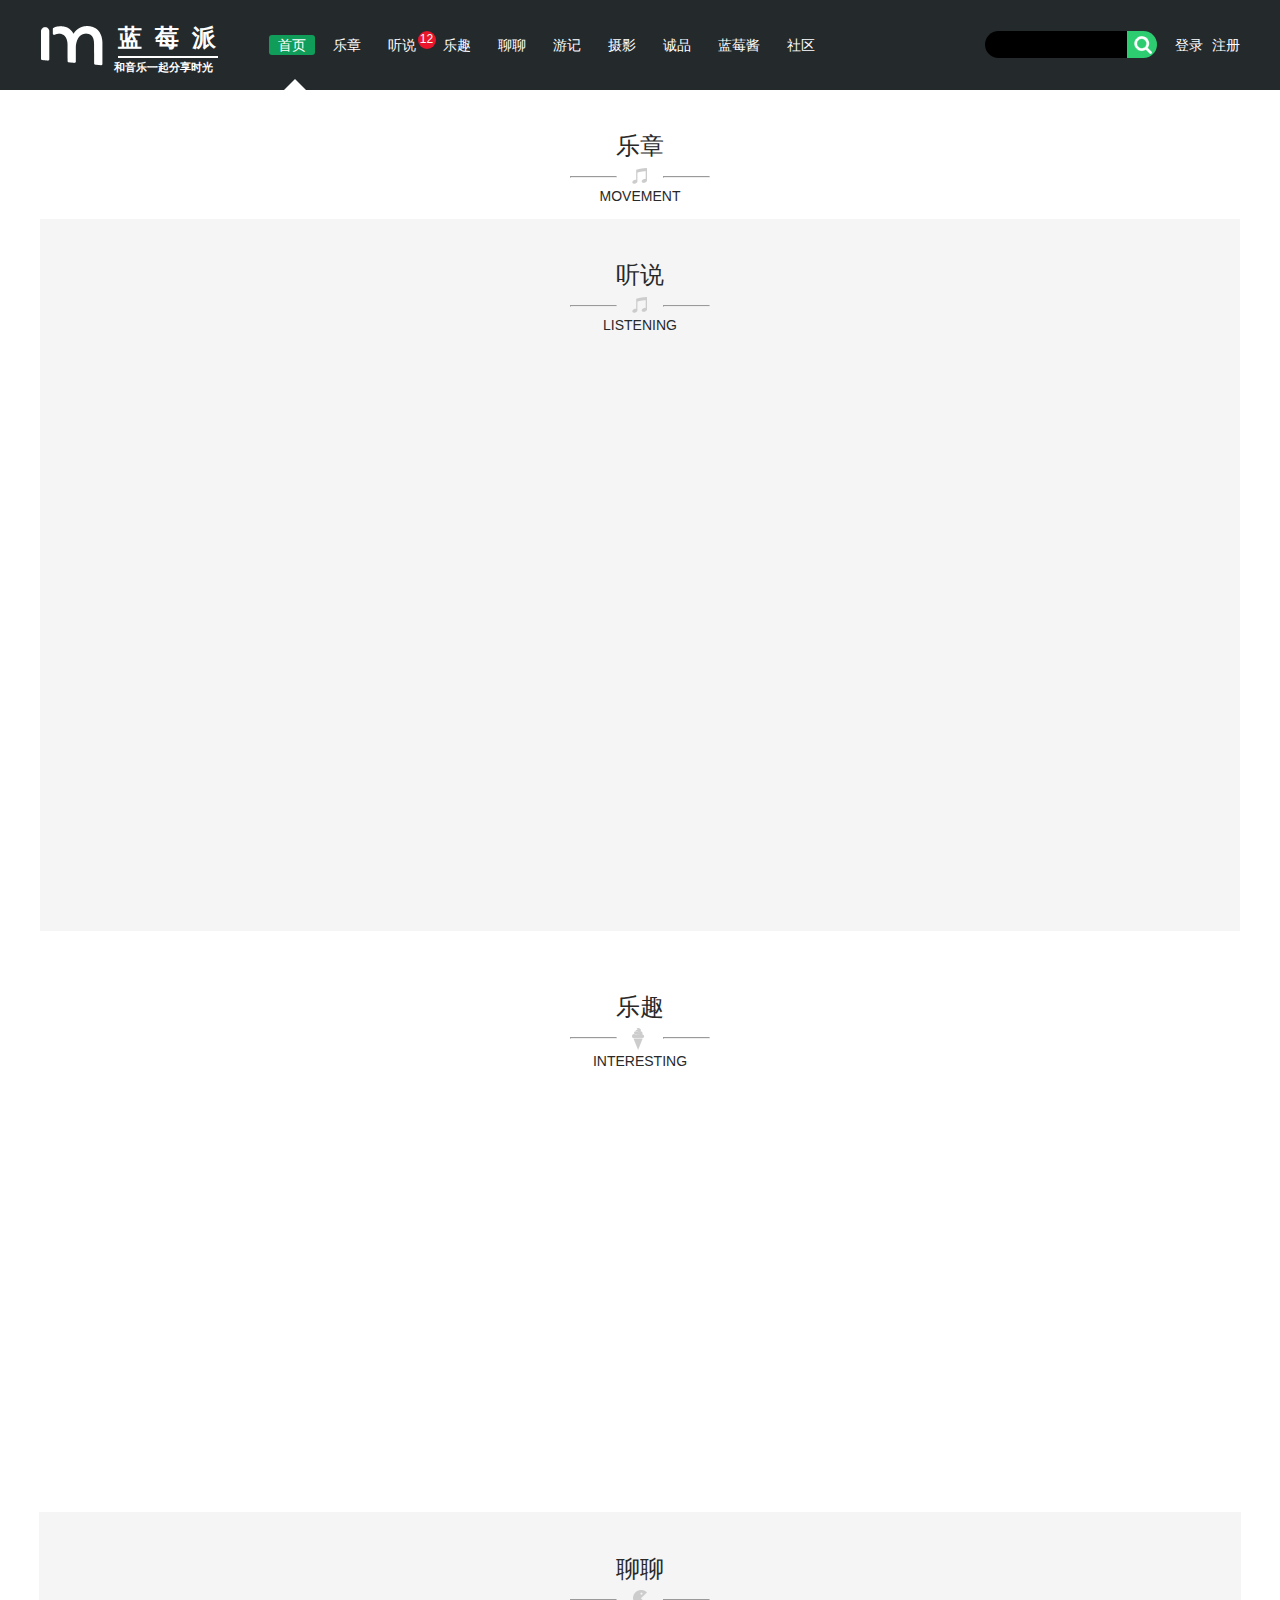
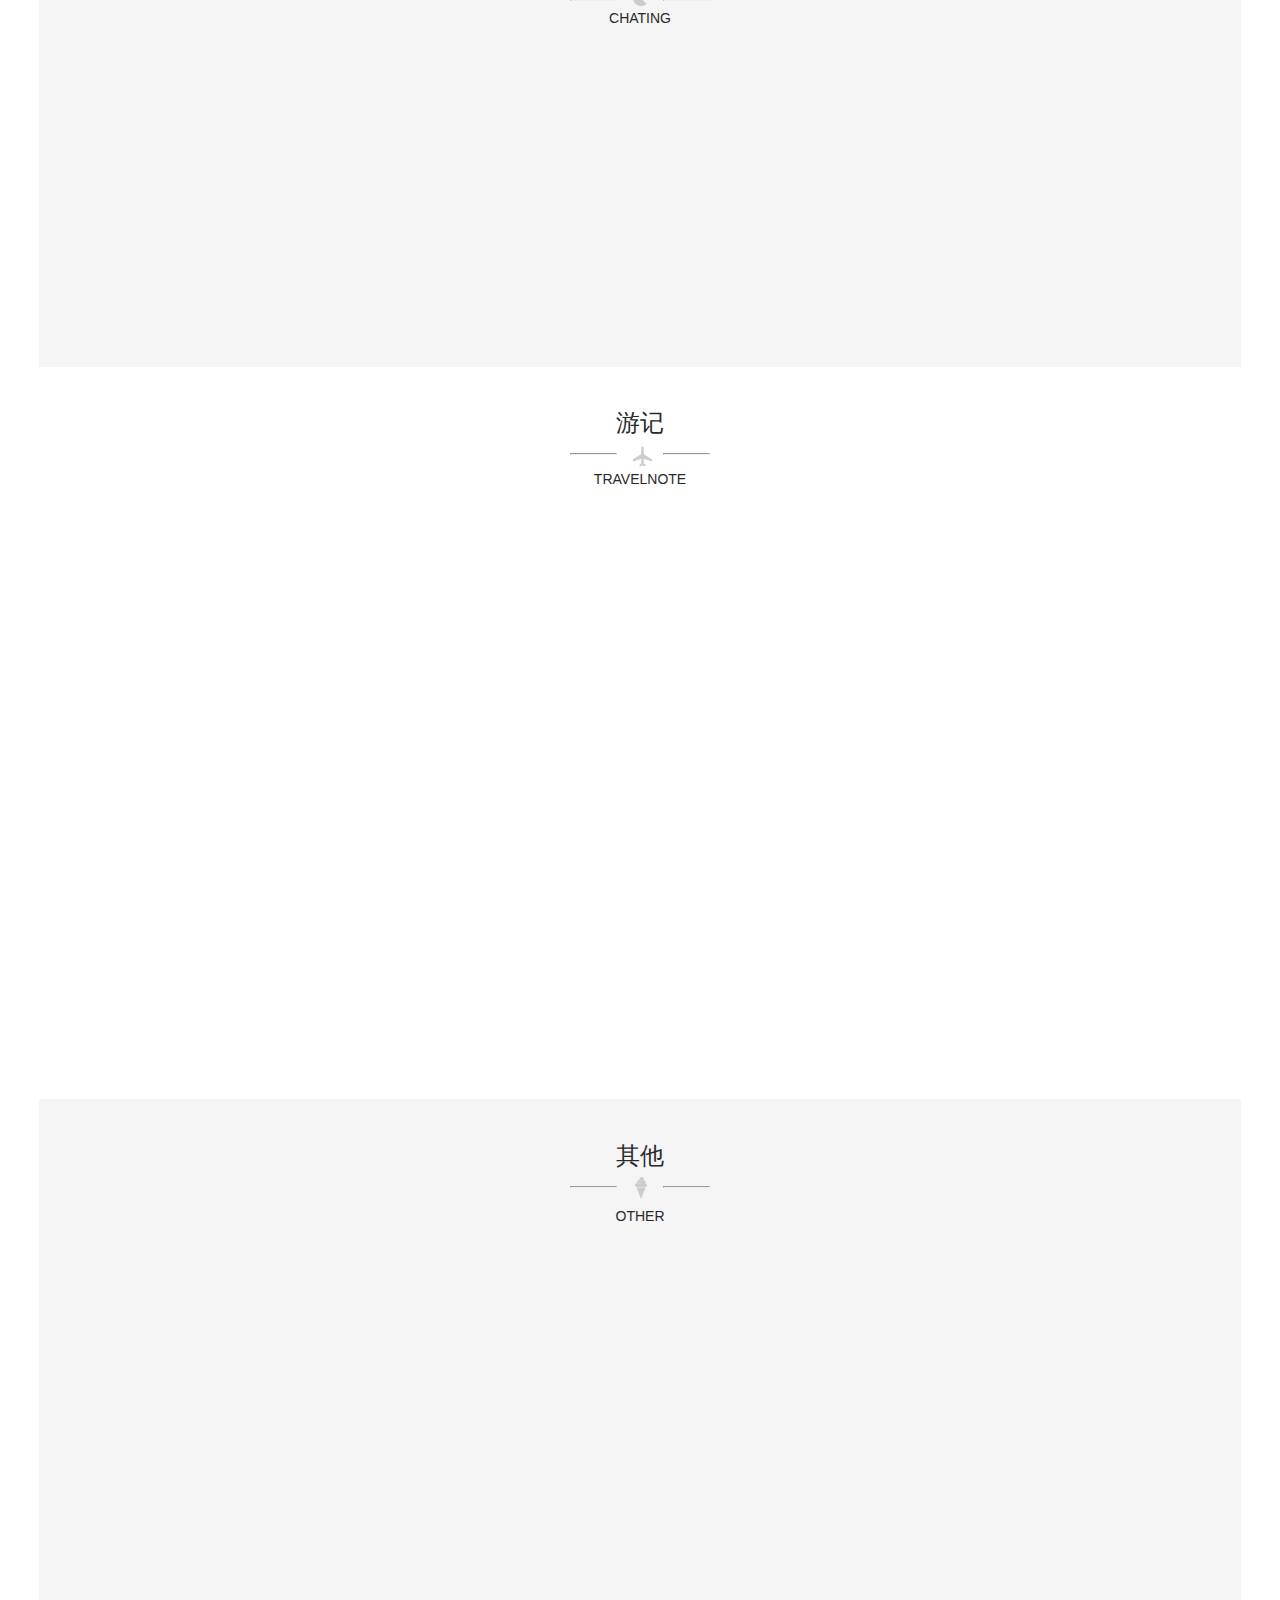
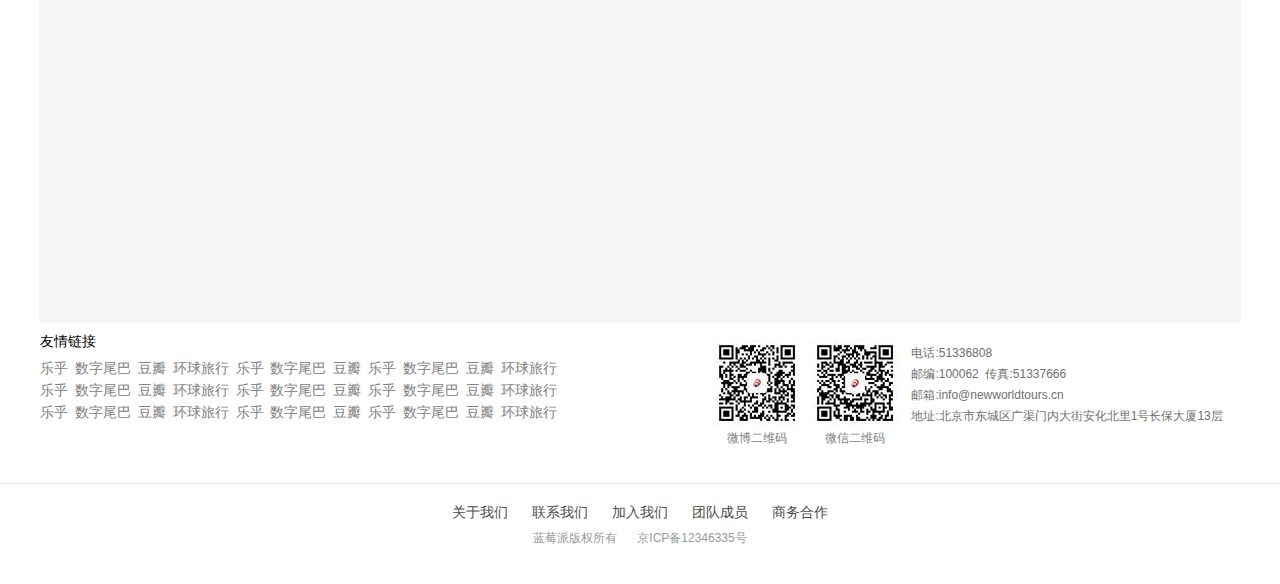
<file: html/Index.html>
<!DOCTYPE html>
<html>

<head lang="en">
    <meta charset="UTF-8">
    <title>蓝莓派,和音乐一起分享时光</title>
    <link rel="stylesheet" href="../css/Index.css" />
    <link rel="stylesheet" href="../css/swiper.css">
</head>

<body>
    <div class="whole">
        <!-- 头部开始 -->
        <div class="top">
            <div class="wrap">
                <div class="log">
                    <img src="../images/logo_03.png" alt="logo" />
                    <div class="flag-word">
                        <strong>蓝莓派</strong>
                        <p></p>
                        <h3>和音乐一起分享时光</h3>
                    </div>
                </div>
                <div class="ul">
                    <ul class="ullist">
                        <li><a href="#" class="all_change">首页</a></li>
                        <li><a href="movement.html">乐章</a></li>
                        <li>
                            <span class="shier">12</span>
                            <a href="hear.html">听说</a>
                        </li>
                        <li><a href="#">乐趣</a></li>
                        <li><a href="#">聊聊</a></li>
                        <li><a href="#">游记</a></li>
                        <li><a href="#">摄影</a></li>
                        <li><a href="#">诚品</a></li>
                        <li><a href="#">蓝莓酱</a></li>
                        <li><a href="#">社区</a></li>
                    </ul>
                </div>
                <div class="topright">
                    <div class="search">
                        <form action="">
                            <input type="search" id="infinitySearch" />
                            <label for="infinitySearch" id="search-button"></label>
                        </form>
                    </div>
                    <div class="login-register">
                        <a href="#">登录</a>
                        <a href="#">注册</a>
                        <i class="triangle"></i>
                        <div class="login-register_hide">
                            <ul>
                                <li><a href="#">我的帖子</a></li>
                                <li><a href="#">我的评论</a></li>
                                <li><a href="#">我的收藏</a></li>
                                <li><a href="#">设置</a></li>
                                <li><a href="#">退出</a></li>
                            </ul>
                        </div>
                    </div>
                </div>
            </div>
        </div>
        <!-- 头部结束 -->

        <!-- 轮播开始 -->
        <div class="banner">
            <div class="swiper-container banner_one">
                <div class="swiper-wrapper one">
                    <!-- <div class="swiper-slide">Slide 1</div>
                        <div class="swiper-slide">Slide 2</div>
                        <div class="swiper-slide">Slide 3</div> -->
                </div>
                <div class="swiper-pagination banner_fy"></div>
            </div>
        </div>
        <!-- 轮播结束 -->

        <!-- 中间内容开始 -->
        <div class="center">
            <!-- 乐章板块开始 -->
            <div class="movement">
                <div class="wrap">
                    <div class="all_top">
                        <p>乐章</p>
                        <hr>
                        <div class="icon"><img src="../images/tingshuoIcon_13.png" alt="" /></div>
                        <hr>
                        <span>MOVEMENT</span>
                    </div>
                    <div class="movement_conten">
                        <div class="swiper-container movement_two">
                            <div class="swiper-wrapper two">
                                <!-- <div class="swiper-slide movement_conten_neirong">
                                    <ul class="movement_conten_ul">
                                        <li class="movement_conten_li">
                                            <div class="movement_conten_img">
                                                <a href="#"><img src="" alt=""></a>
                                            </div>
                                            <div class="movement_conten_wenzi">
                                                <a href="#">123</a>
                                                <a href="#">123</a>
                                                <p>123213</p>
                                            </div>
                                        </li>
                                        <li class="movement_conten_li">
                                            <div class="movement_conten_img">
                                                <a href="#"><img src="" alt=""></a>
                                            </div>
                                            <div class="movement_conten_wenzi">
                                                <a href="#">123</a>
                                                <a href="#">123</a>
                                                <p>123213</p>
                                            </div>
                                        </li>
                                        <li class="movement_conten_li">
                                            <div class="movement_conten_img">
                                                <a href="#"><img src="" alt=""></a>
                                            </div>
                                            <div class="movement_conten_wenzi">
                                                <a href="#">123</a>
                                                <a href="#">123</a>
                                                <p>123213</p>
                                            </div>
                                        </li>
                                        <li class="movement_conten_li">
                                            <div class="movement_conten_img">
                                                <a href="#"><img src="" alt=""></a>
                                            </div>
                                            <div class="movement_conten_wenzi">
                                                <a href="#">123</a>
                                                <a href="#">123</a>
                                                <p>123213</p>
                                            </div>
                                        </li>
                                    </ul>
                                </div>
                                <div class="swiper-slide">Slide 2</div>
                                <div class="swiper-slide">Slide 3</div> -->
                            </div>
                            <div class="swiper-pagination movement_fy"></div>
                        </div>
                    </div>
                </div>
            </div>
            <!-- 乐章板块结束 -->
            <!-- 听说板块开始 -->
            <div class="hear">
                <div class="wrap">
                    <div class="all_top">
                        <p>听说</p>
                        <hr>
                        <div class="icon"><img src="../images/tingshuoIcon_13.png" alt="" /></div>
                        <hr>
                        <span>LISTENING</span>
                    </div>
                    <div class="hear_content">
                        <div class="swiper-container hear_three">
                            <div class="swiper-wrapper three">
                                <!--<div class="swiper-slide">
                                    <div class="hear_content_left">
                                        <div>
                                            <div class="hear_content_img">
                                                <img src="../images/tupian_05.png" alt="">
                                            </div>
                                            <div class="hear_content_wenzi">
                                                <a href="#">
                                                    <h4>国语/周杰伦</h4>
                                                </a>
                                                <a href="#">
                                                    <h3>国语/周杰伦</h3>
                                                </a>
                                                <a href="#">
                                                    <p>国语/周杰伦</p>
                                                </a>
                                            </div>
                                        </div>
                                        <div>
                                            <div class="hear_content_img">
                                                <img src="../images/tupian_05.png" alt="">
                                            </div>
                                            <div class="hear_content_wenzi">
                                                <a href="#">
                                                    <h4>国语/周杰伦</h4>
                                                </a>
                                                <a href="#">
                                                    <h3>国语/周杰伦</h3>
                                                </a>
                                                <a href="#">
                                                    <p>国语/周杰伦</p>
                                                </a>
                                            </div>
                                        </div>
                                        <div>
                                            <div class="hear_content_wenzi">
                                                <a href="#">
                                                    <h4>国语/周杰伦</h4>
                                                </a>
                                                <a href="#">
                                                    <h3>国语/周杰伦</h3>
                                                </a>
                                                <a href="#">
                                                    <p>国语/周杰伦</p>
                                                </a>
                                            </div>
                                            <div class="hear_content_img">
                                                <img src="../images/tupian_05.png" alt="">
                                            </div>
                                        </div>
                                        <div>
                                            <div class="hear_content_wenzi">
                                                <a href="#">
                                                    <h4>国语/周杰伦</h4>
                                                </a>
                                                <a href="#">
                                                    <h3>国语/周杰伦</h3>
                                                </a>
                                                <a href="#">
                                                    <p>国语/周杰伦</p>
                                                </a>
                                            </div>
                                            <div class="hear_content_img">
                                                <img src="../images/tupian_05.png" alt="">
                                            </div>
                                        </div>
                                    </div>
                                    <div class="hear_content_right">
                                        <div>
                                            <div class="hear_content_right_img">
                                                <img src="../images/tupian_05.png" alt="">
                                            </div>
                                            <div class="hear_content_right_wenzi">
                                                <a href="#">
                                                    <h4>国语/周杰伦</h4>
                                                </a>
                                                <a href="#">
                                                    <h3>国语/周杰伦</h3>
                                                </a>
                                                <a href="#">
                                                    <p>国语/周杰伦</p>
                                                </a>
                                            </div>
                                        </div>
                                    </div>
                                </div> -->
                                <!-- <div class="swiper-slide">slider2</div>
                                <div class="swiper-slide">slider3</div> -->
                            </div>
                        </div>

                    </div>
                </div>
            </div>
            <!-- 听说板块结束 -->
            <!-- 乐趣板块开始 -->
            <div class="pleasure">
                <div class="wrap">
                    <div class="all_top">
                        <p>乐趣</p>
                        <hr>
                        <div class="icon"><img src="../images/lequIcon_26.png" alt="" /></div>
                        <hr>
                        <span>INTERESTING</span>
                    </div>
                    <div class="pleasure_content">
                        <div class="swiper-container pleasure_content">
                            <div class="swiper-wrapper font">
                                <!-- <div class="swiper-slide pleasure_yeshu">
                                    <ul>
                                        <li class="pleasure_li">
                                            <div class="pleasure_pic">
                                                <a href="#"><img src="" alt=""></a>
                                            </div>
                                            <div class="pleasure_wenzi">
                                                <a href="#">123</a>
                                                <a href="#">123</a>
                                                <div class="pleasure_time"></div>
                                                <p></p>
                                            </div>
                                        </li>
                                    </ul>
                                </div>
                                <div class="swiper-slide">slider2</div>
                                <div class="swiper-slide">slider3</div> -->
                            </div>
                            <div class="swiper-pagination pleasure_fy"></div>
                        </div>
                    </div>
                </div>
            </div>
            <!-- 乐趣板块结束 -->
            <!-- 聊聊板块开始 -->
            <div class="Chat">
                <div class="wrap">
                    <div class="all_top">
                        <p>聊聊</p>
                        <hr>
                        <div class="icon"><img src="../images/charingIcon_03.png" alt="" /></div>
                        <hr>
                        <span>CHATING</span>
                    </div>
                    <div class="Chat_content">
                        <div class="swiper-container Chat_fanye">
                            <div class="swiper-wrapper five">
                                <!-- <div class="swiper-slide">
                                    <ul>
                                        <li class="Chat_li">
                                            <div class="Chat_pic">
                                                <p class="cage">生活1</p>
                                            </div>
                                            <div class="Chat_wenzi">
                                                <a href="#">
                                                    <h3></h3>
                                                    <p></p>
                                                </a>
                                            </div>
                                        </li>
                                        <li class="Chat_li">
                                            <div class="Chat_pic">
                                                <p class="cage">生活2</p>
                                            </div>
                                            <div class="Chat_wenzi">
                                                <a href="#">
                                                    <h3></h3>
                                                    <p></p>
                                                </a>
                                            </div>
                                        </li>
                                        <li class="Chat_li">
                                            <div class="Chat_pic">
                                                <p class="cage">生活3</p>
                                            </div>
                                            <div class="Chat_wenzi">
                                                <a href="#">
                                                    <h3></h3>
                                                    <p></p>
                                                </a>
                                            </div>
                                        </li>
                                        <li class="Chat_li">
                                            <div class="Chat_pic">
                                                <p class="cage">生活4</p>
                                            </div>
                                            <div class="Chat_wenzi">
                                                <a href="#">
                                                    <h3></h3>
                                                    <p></p>
                                                </a>
                                            </div>
                                        </li>
                                        <li class="Chat_li">
                                            <div class="Chat_pic">
                                                <p class="cage">生活5</p>
                                            </div>
                                            <div class="Chat_wenzi">
                                                <a href="#">
                                                    <h3></h3>
                                                    <p></p>
                                                </a>
                                            </div>
                                        </li>
                                        <li class="Chat_li">
                                            <div class="Chat_pic">
                                                <p class="cage">生活6</p>
                                            </div>
                                            <div class="Chat_wenzi">
                                                <a href="#">
                                                    <h3></h3>
                                                    <p></p>
                                                </a>
                                            </div>
                                        </li>
                                    </ul>
                                </div> -->
                                <!-- <div class="swiper-slide">Slide 2</div>
                                <div class="swiper-slide">Slide 3</div> -->
                            </div>
                            <!-- 如果需要分页器 -->
                            <div class="swiper-pagination Chat_fy"></div>
                        </div>
                    </div>
                </div>
            </div>
            <!-- 聊聊板块结束 -->
            <!-- 游记板块开始 -->
            <div class="travels">
                <div class="wrap">
                    <div class="all_top">
                        <p>游记</p>
                        <hr>
                        <div class="icon"><img src="../images/youjiIcon_38.png" alt="" /></div>
                        <hr>
                        <span>TRAVELNOTE</span>
                    </div>
                    <div class="travels_content">
                        <div class="swiper-container travels_yeshu">
                            <div class="swiper-wrapper six">
                                <!-- <div class="swiper-slide">
                                    <ul>
                                        <li class="travels_li">
                                            <a href="#">
                                                <img src="" alt="">
                                                <p></p>
                                                <p></p>
                                            </a>
                                            <div class="travels_hiden">
                                                <p></p>
                                            </div>
                                        </li>
                                    </ul>
                                </div> -->
                                <!-- <div class="swiper-slide">Slide 2</div>
                                <div class="swiper-slide">Slide 3</div> -->
                            </div>
                            <!-- 如果需要分页器 -->
                            <div class="swiper-pagination travels_fy"></div>
                        </div>
                    </div>
                </div>
            </div>
            <!-- 游记板块结束 -->
            <!-- 其他板块开始 -->
            <div class="other">
                <div class="wrap">
                    <div class="all_top other_top">
                        <p>其他</p>
                        <hr>
                        <div class="icon other_icon"><img src="../images/lequIcon_26.png" alt="" /></div>
                        <hr>
                        <span>OTHER</span>
                    </div>
                    <div class="other_content">
                        <div class="swiper-container other_seven">
                            <div class="swiper-wrapper seven">
                                <!-- <div class="swiper-slide">
                                    <ul>
                                        <li class="other_li"><img src=""></li>
                                    </ul>
                                </div> -->
                                <!-- <div class="swiper-slide">Slide 2</div>
                                <div class="swiper-slide">Slide 3</div> -->
                            </div>
                        </div>
                    </div>
                </div>
                <!-- 其他板块结束 -->
            </div>
            <!-- 中间内容结束 -->
        </div>
        <!-- 中间内容结束 -->
        <!-- 底部开始 -->
        <div class="footer">
            <div class="wrap">
                <div class="footer_left">
                    <span>友情链接</span>
                    <p>
                        <a href="#">乐乎</a>
                        <a href="#">数字尾巴</a>
                        <a href="#">豆瓣</a>
                        <a href="#">环球旅行</a>
                        <a href="#">乐乎</a>
                        <a href="#">数字尾巴</a>
                        <a href="#">豆瓣</a>
                        <a href="#">乐乎</a>
                        <a href="#">数字尾巴</a>
                        <a href="#">豆瓣</a>
                        <a href="#">环球旅行</a>
                        <a href="#">乐乎</a>
                        <a href="#">数字尾巴</a>
                        <a href="#">豆瓣</a>
                        <a href="#">环球旅行</a>
                        <a href="#">乐乎</a>
                        <a href="#">数字尾巴</a>
                        <a href="#">豆瓣</a>
                        <a href="#">乐乎</a>
                        <a href="#">数字尾巴</a>
                        <a href="#">豆瓣</a>
                        <a href="#">环球旅行</a>
                        <a href="#">乐乎</a>
                        <a href="#">数字尾巴</a>
                        <a href="#">豆瓣</a>
                        <a href="#">环球旅行</a>
                        <a href="#">乐乎</a>
                        <a href="#">数字尾巴</a>
                        <a href="#">豆瓣</a>
                        <a href="#">乐乎</a>
                        <a href="#">数字尾巴</a>
                        <a href="#">豆瓣</a>
                        <a href="#">环球旅行</a>
                    </p>
                </div>
                <div class="footer_right">
                    <div class="weibo">
                        <img src="../images/footer-ewm1.jpg" alt="">
                        <span>微博二维码</span>
                    </div>
                    <div class="weixin">
                        <img src="../images/footer-ewm2.jpg" alt="">
                        <span>微信二维码</span>
                    </div>
                    <div class="connect">
                        <p>电话:51336808</p>
                        <p><i>邮编:100062</i>&nbsp;&nbsp;<i>传真:51337666</i></p>
                        <p>邮箱:info@newworldtours.cn</p>
                        <p>地址:北京市东城区广渠门内大街安化北里1号长保大厦13层</p>
                    </div>
                </div>
            </div>
        </div>
        <div class="footer_bottom">
            <div class="footer_bottom_content">
                <span><a href="#">关于我们</a></span>
                <span><a href="#">联系我们</a></span>
                <span><a href="#">加入我们</a></span>
                <span><a href="#">团队成员</a></span>
                <span><a href="#">商务合作</a></span>
                <p class="bottom-foot">
                    <em>蓝莓派版权所有</em><em>京ICP备12346335号</em>
                </p>
            </div>
        </div>
        <!-- 底部结束 -->
    </div>

</body>
<script src="../js/js/jquery-3.3.1.js"></script>
<script src="../js/js/swiper.js"></script>
<script src="../js/Index.js"></script>

</html>
</file>
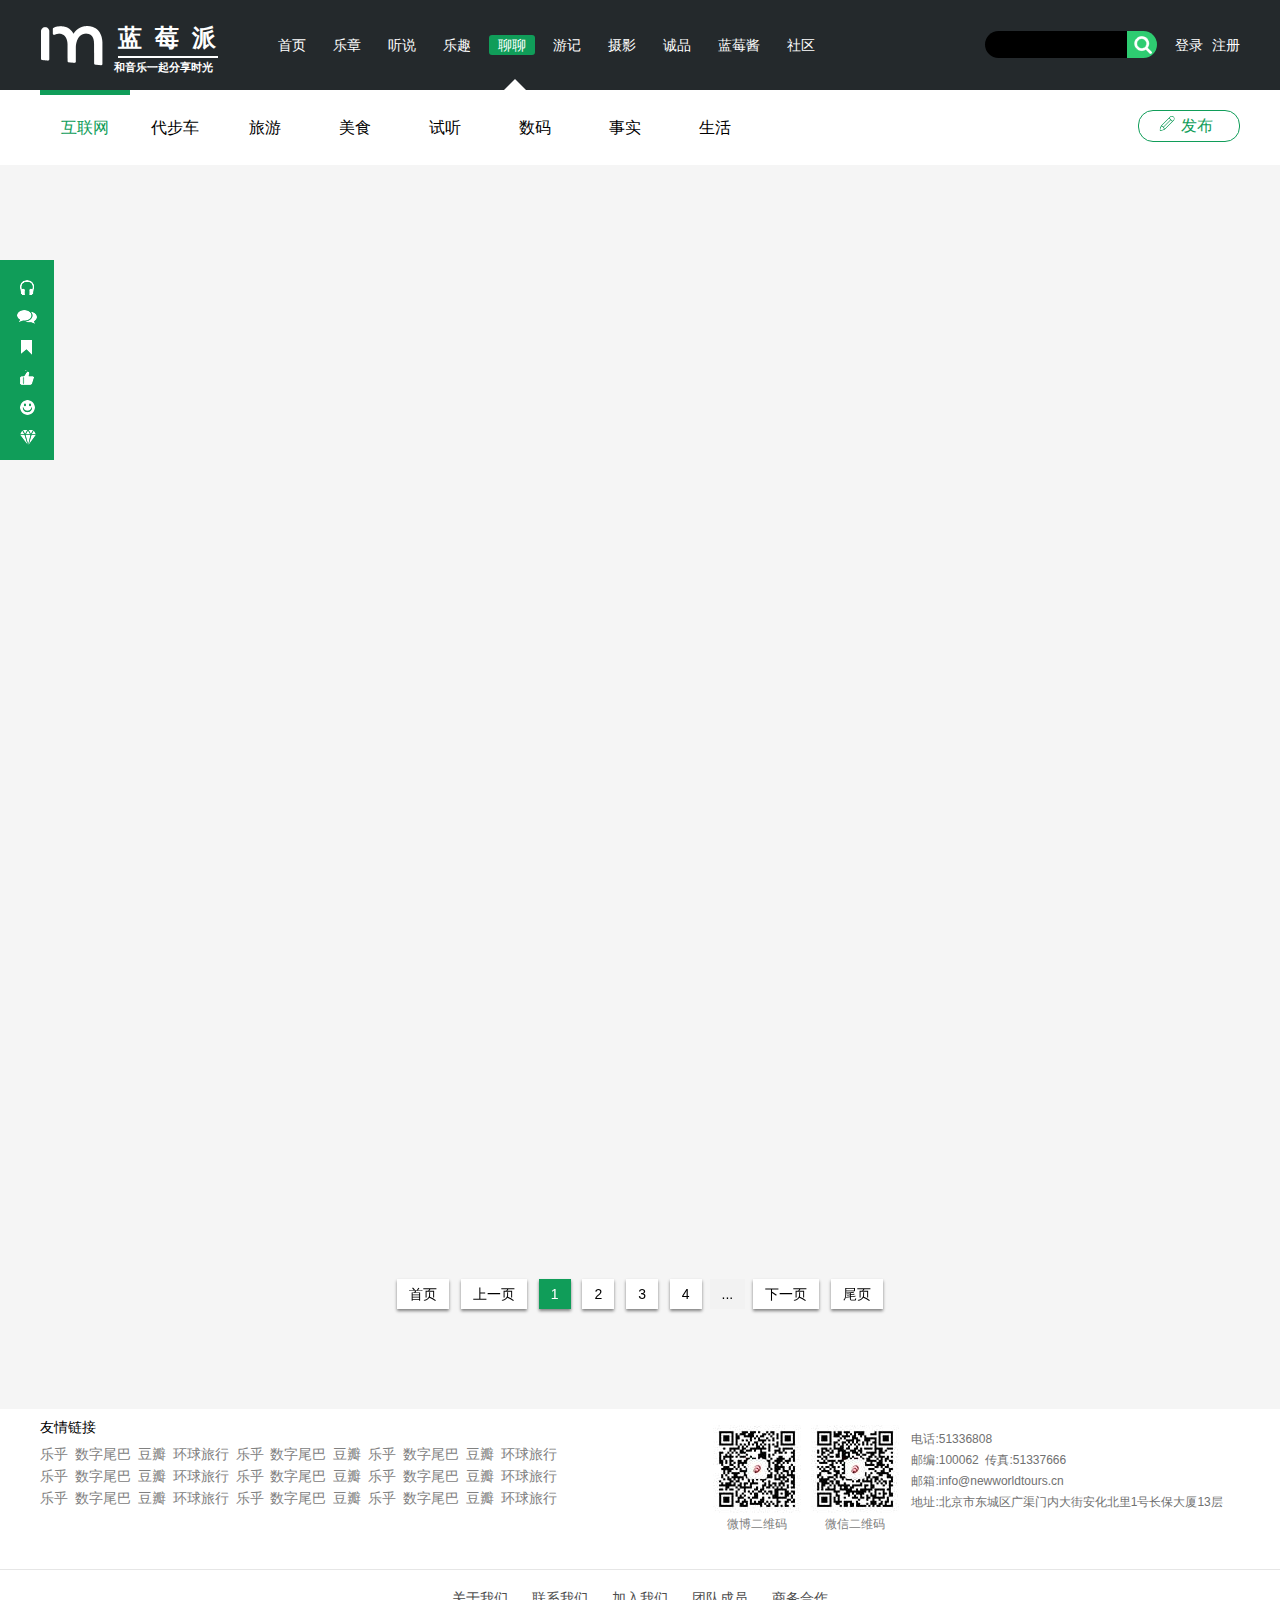
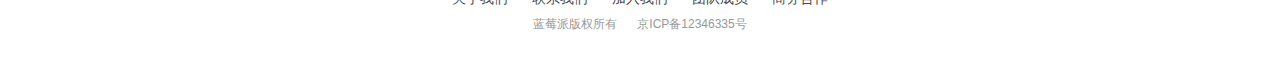
<file: html/chat.html>
<!DOCTYPE html>
<html lang="en">

<head>
    <meta charset="UTF-8">
    <meta name="viewport" content="width=device-width, initial-scale=1.0">
    <meta http-equiv="X-UA-Compatible" content="ie=edge">
    <title>聊聊</title>
    <link rel="stylesheet" href="../css/char.css">
</head>

<body>
    <div class="chat">
        <!-- 头部开始 -->
        <div class="top">
            <div class="wrap">
                <div class="log">
                    <img src="../images/logo_03.png" alt="logo" />
                    <div class="flag-word">
                        <strong>蓝莓派</strong>
                        <p></p>
                        <h3>和音乐一起分享时光</h3>
                    </div>
                </div>
                <div class="ul">
                    <ul class="ullist">
                        <li><a href="Index.html">首页</a></li>
                        <li><a href="movement.html"">乐章</a></li>
                            <li><a href=" hear.html">听说</a></li>
                        <li><a href="#">乐趣</a></li>
                        <li><a href="#" class="all_change">聊聊</a></li>
                        <li><a href="#">游记</a></li>
                        <li><a href="#">摄影</a></li>
                        <li><a href="#">诚品</a></li>
                        <li><a href="#">蓝莓酱</a></li>
                        <li><a href="#">社区</a></li>
                    </ul>
                </div>
                <div class="topright">
                    <div class="search">
                        <form action="">
                            <input type="search" id="infinitySearch" />
                            <label for="infinitySearch" id="search-button"></label>
                        </form>
                    </div>
                    <div class="login-register">
                        <a href="#">登录</a>
                        <a href="#">注册</a>
                        <i class="triangle"></i>
                        <div class="login-register_hide">
                            <ul>
                                <li><a href="#">我的帖子</a></li>
                                <li><a href="#">我的评论</a></li>
                                <li><a href="#">我的收藏</a></li>
                                <li><a href="#">设置</a></li>
                                <li><a href="#">退出</a></li>
                            </ul>
                        </div>
                    </div>
                </div>
            </div>
        </div>
        <!-- 头部结束 -->

        <!-- 左边导航开始 -->
        <div class="hear_left">
            <div class="hear_left_content">
                <a href="#" class="ts-leftnav-tab1"></a>
                <a href="#" class="ts-leftnav-tab2"></a>
                <a href="#" class="ts-leftnav-tab3"></a>
                <a href="#" class="ts-leftnav-tab4"></a>
                <a href="#" class="ts-leftnav-tab5"></a>
                <a href="#" class="ts-leftnav-tab6"></a>
            </div>
        </div>
        <!-- 左边导航结束 -->

        <!-- 搜索条开始 -->
        <div class="searchbar">
            <div class="wrap">
                <div class="searchbar_left">
                    <ul class="searchbar_left_ul">
                        <li class="all_lv"><a href="#">互联网</a></li>
                        <li><a href="#">代步车</a></li>
                        <li><a href="#">旅游</a></li>
                        <li><a href="#">美食</a></li>
                        <li><a href="#">试听</a></li>
                        <li><a href="#">数码</a></li>
                        <li><a href="#">事实</a></li>
                        <li><a href="#">生活</a></li>
                    </ul>
                </div>
                <div class="searchbar_right">
                    <span class="tsfb-btn">
                        <i></i>发布
                    </span>
                </div>
            </div>
        </div>
        <!-- 搜索条结束 -->

        <!-- 中间部分开始 -->
        <div class="hear_content">
            <!-- <div class="card">
                    <div class="card_header">
                        <span class="touxiang"><img src="../images/image/listenSpeak/touxiang.png" alt=""></span>
                        <span class="card_name">
                            <p>不如我们从头开始</p>
                            <em>碧池大大</em>
                        </span>
                        <i>校园</i>
                    </div>
                    <img src="../images/image/listenSpeak/zhanshi.jpg" alt="">
                    <div class="card_foot">
                        <p>欢乐童年系列之一</p>
                        <span class="ts-cardfoot-icon">
                            <b class="ts-cardicon1"></b><i>22</i>
                            <b class="ts-cardicon2"></b><i>22</i>
                        </span>
                    </div>
                </div>
                <div class="card">
                    <div class="card_header">
                        <span class="touxiang"></span>
                        <span class="card_name">
                            <p>不如我们从头开始</p>
                            <em>碧池大大</em>
                        </span>
                        <i>校园</i>
                    </div>
                    <img src="../images/image/listenSpeak/zhanshi2.jpg" alt="">
                    <div class="card_foot">
                        <p>欢乐童年系列之一</p>
                        <span class="ts-cardfoot-icon">
                            <b class="ts-cardicon1"></b><i>22</i>
                            <b class="ts-cardicon2"></b><i>22</i>
                        </span>
                    </div>
    
                </div>
                <div class="card">
                    <div class="card_header">
                        <span class="touxiang"></span>
                        <span class="card_name">
                            <p>不如我们从头开始</p>
                            <em>碧池大大</em>
                        </span>
                        <i>校园</i>
                    </div>
                    <img src="../images/image/listenSpeak/zhanshi.jpg" alt="">
                    <div class="card_foot">
                        <p>欢乐童年系列之一</p>
                        <span class="ts-cardfoot-icon">
                            <b class="ts-cardicon1"></b><i>22</i>
                            <b class="ts-cardicon2"></b><i>22</i>
                        </span>
                    </div>
                </div>
                <div class="card">
                    <div class="card_header">
                        <span class="touxiang"></span>
                        <span class="card_name">
                            <p>不如我们从头开始</p>
                            <em>碧池大大</em>
                        </span>
                        <i>校园</i>
                    </div>
                    <img src="../images/image/listenSpeak/zhanshi2.jpg" alt="">
                    <div class="card_foot">
                        <p>欢乐童年系列之一</p>
                        <span class="ts-cardfoot-icon">
                            <b class="ts-cardicon1"></b><i>22</i>
                            <b class="ts-cardicon2"></b><i>22</i>
                        </span>
                    </div>
    
                </div>
                <div class="card" style="position: absolute; left: 0.76666px; top: 387px;">
                    <div class="card_header">
                        <span class="touxiang"></span>
                        <span class="card_name">
                            <p>不如我们从头开始</p>
                            <em>碧池大大</em>
                        </span>
                        <i>校园</i>
                    </div>
                    <img src="../images/image/listenSpeak/zhanshi2.jpg" alt="">
                    <div class="card_foot">
                        <p>欢乐童年系列之一</p>
                        <span class="ts-cardfoot-icon">
                            <b class="ts-cardicon1"></b><i>22</i>
                            <b class="ts-cardicon2"></b><i>22</i>
                        </span>
                    </div>
    
                </div> -->
            <!-- 底部的分页导航按钮-->
            <div class="ts-page" onselectstart="return false;">
                <span class="tspage-start">首页</span>
                <span class="tspage-before">上一页</span>
                <span class="page on">1</span>
                <span class="page">2</span>
                <span>3</span>
                <span>4</span>
                <span class="tspage-ell">...</span>
                <span class="tspage-after">下一页</span>
                <span class="tspage-end">尾页</span>
            </div>
        </div>
        <!-- 中间部分结束 -->

        <!-- 底部开始 -->
        <div class="footer">
            <div class="wrap">
                <div class="footer_left">
                    <span>友情链接</span>
                    <p>
                        <a href="#">乐乎</a>
                        <a href="#">数字尾巴</a>
                        <a href="#">豆瓣</a>
                        <a href="#">环球旅行</a>
                        <a href="#">乐乎</a>
                        <a href="#">数字尾巴</a>
                        <a href="#">豆瓣</a>
                        <a href="#">乐乎</a>
                        <a href="#">数字尾巴</a>
                        <a href="#">豆瓣</a>
                        <a href="#">环球旅行</a>
                        <a href="#">乐乎</a>
                        <a href="#">数字尾巴</a>
                        <a href="#">豆瓣</a>
                        <a href="#">环球旅行</a>
                        <a href="#">乐乎</a>
                        <a href="#">数字尾巴</a>
                        <a href="#">豆瓣</a>
                        <a href="#">乐乎</a>
                        <a href="#">数字尾巴</a>
                        <a href="#">豆瓣</a>
                        <a href="#">环球旅行</a>
                        <a href="#">乐乎</a>
                        <a href="#">数字尾巴</a>
                        <a href="#">豆瓣</a>
                        <a href="#">环球旅行</a>
                        <a href="#">乐乎</a>
                        <a href="#">数字尾巴</a>
                        <a href="#">豆瓣</a>
                        <a href="#">乐乎</a>
                        <a href="#">数字尾巴</a>
                        <a href="#">豆瓣</a>
                        <a href="#">环球旅行</a>
                    </p>
                </div>
                <div class="footer_right">
                    <div class="weibo">
                        <img src="../images/footer-ewm1.jpg" alt="">
                        <span>微博二维码</span>
                    </div>
                    <div class="weixin">
                        <img src="../images/footer-ewm2.jpg" alt="">
                        <span>微信二维码</span>
                    </div>
                    <div class="connect">
                        <p>电话:51336808</p>
                        <p><i>邮编:100062</i>&nbsp;&nbsp;<i>传真:51337666</i></p>
                        <p>邮箱:info@newworldtours.cn</p>
                        <p>地址:北京市东城区广渠门内大街安化北里1号长保大厦13层</p>
                    </div>
                </div>
            </div>
        </div>
        <div class="footer_bottom">
            <div class="footer_bottom_content">
                <span><a href="#">关于我们</a></span>
                <span><a href="#">联系我们</a></span>
                <span><a href="#">加入我们</a></span>
                <span><a href="#">团队成员</a></span>
                <span><a href="#">商务合作</a></span>
                <p class="bottom-foot">
                    <em>蓝莓派版权所有</em><em>京ICP备12346335号</em>
                </p>
            </div>
        </div>
        <!-- 底部结束 -->

    </div>
</body>
<script src="../js/js/jquery-3.3.1.js"></script>
<script src="../js/char.js"></script>

</html>
</file>
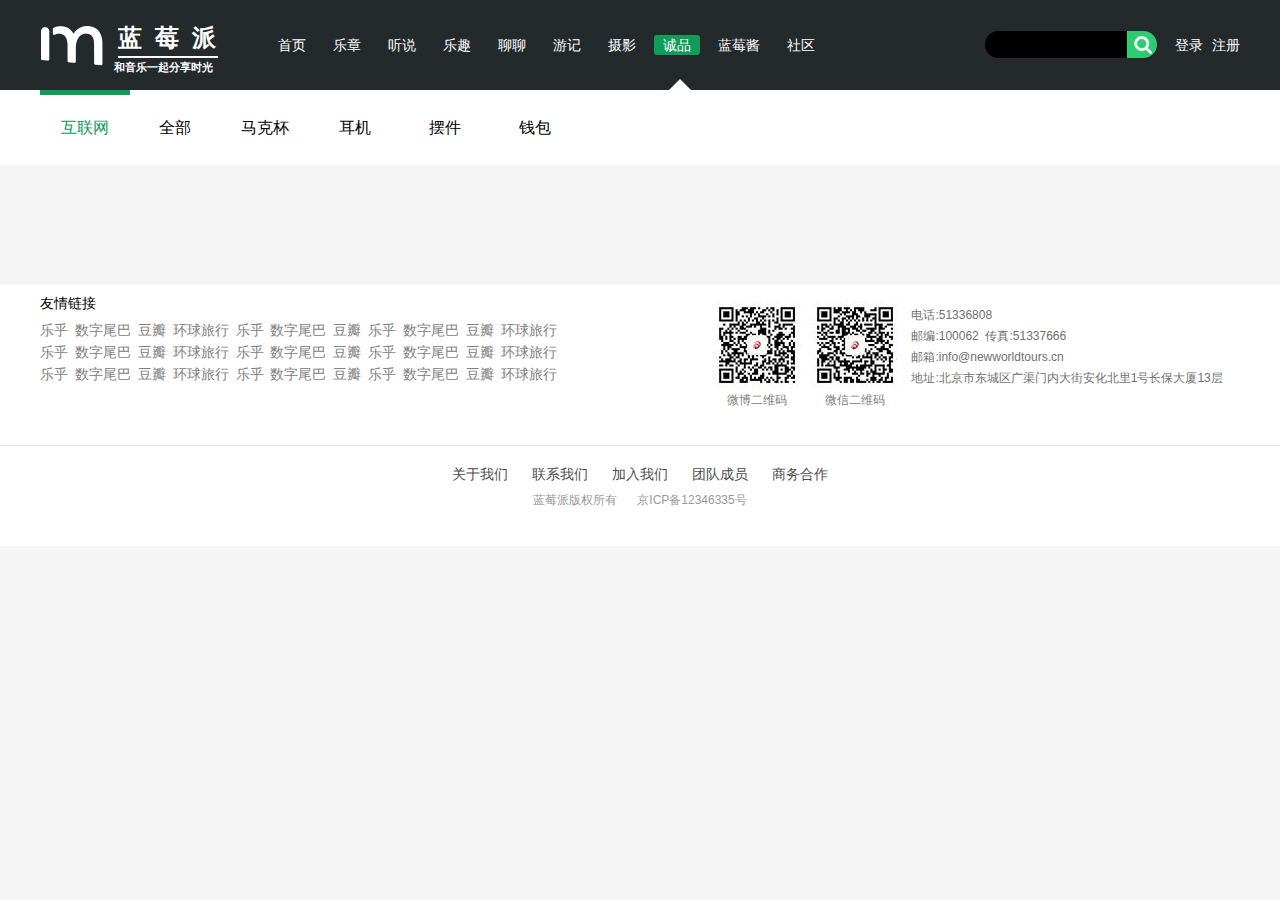
<file: html/chengpin.html>
<!DOCTYPE html>
<html lang="en">

<head>
    <meta charset="UTF-8">
    <meta name="viewport" content="width=device-width, initial-scale=1.0">
    <meta http-equiv="X-UA-Compatible" content="ie=edge">
    <title>诚品</title>
    <link rel="stylesheet" href="../css/chengpin.css">
</head>

<body>
    <div class="chengpin">
        <!-- 头部开始 -->
        <div class="top">
            <div class="wrap">
                <div class="log">
                    <img src="../images/logo_03.png" alt="logo" />
                    <div class="flag-word">
                        <strong>蓝莓派</strong>
                        <p></p>
                        <h3>和音乐一起分享时光</h3>
                    </div>
                </div>
                <div class="ul">
                    <ul class="ullist">
                        <li><a href="Index.html">首页</a></li>
                        <li><a href="movement.html"">乐章</a></li>
                            <li><a href=" hear.html">听说</a></li>
                        <li><a href="#">乐趣</a></li>
                        <li><a href="chat.html">聊聊</a></li>
                        <li><a href="#">游记</a></li>
                        <li><a href="#">摄影</a></li>
                        <li><a href="#" class="all_change">诚品</a></li>
                        <li><a href="#">蓝莓酱</a></li>
                        <li><a href="#">社区</a></li>
                    </ul>
                </div>
                <div class="topright">
                    <div class="search">
                        <form action="">
                            <input type="search" id="infinitySearch" />
                            <label for="infinitySearch" id="search-button"></label>
                        </form>
                    </div>
                    <div class="login-register">
                        <a href="#">登录</a>
                        <a href="#">注册</a>
                        <i class="triangle"></i>
                        <div class="login-register_hide">
                            <ul>
                                <li><a href="#">我的帖子</a></li>
                                <li><a href="#">我的评论</a></li>
                                <li><a href="#">我的收藏</a></li>
                                <li><a href="#">设置</a></li>
                                <li><a href="#">退出</a></li>
                            </ul>
                        </div>
                    </div>
                </div>
            </div>
        </div>
        <!-- 头部结束 -->
        <!-- 搜索条开始 -->
        <div class="searchbar">
            <div class="wrap">
                <ul class="searchbar_ul">
                    <li class="all_lv"><a href="#">互联网</a></li>
                    <li><a href="#">全部</a></li>
                    <li><a href="#">马克杯</a></li>
                    <li><a href="#">耳机</a></li>
                    <li><a href="#">摆件</a></li>
                    <li><a href="#">钱包</a></li>
                </ul>
            </div>
        </div>
        <!-- 搜索条结束 -->
        <!-- 中间部分开始 -->
        <div class="chengpin_content">
            <div class="wrap">
                <div class="center">
                    <div class="Mug">
                        <!-- <div>
                            <div class="Mug_left">
                                <img src="../images/images/item_03.png" alt="">
                            </div>
                            <div class="Mug_right">
                                <div class="wz">
                                    <p>24款套手工麦克杯</p>
                                    <p>马克杯的意思是大柄杯子，因为马克杯的英文叫mug，所以翻译成马克杯。马克杯是家
                                        常杯子的一种，一般用于牛奶、咖啡、茶类等热饮。西方一些国家也有用马克杯在工作
                                        休息时喝汤的习惯。杯身一般为标准圆柱形或类圆柱形，并且杯身的一侧带有把手。马
                                        克杯的把手形状通常为半环，通常材质为纯瓷、釉瓷、玻璃，不锈钢或塑料等。</p>
                                    <p>商品详情</p>
                                </div>
                            </div>
                        </div>
                        <div>
                            <div class="Mug_left">
                                <div class="wz">
                                    <p>24款套手工麦克杯</p>
                                    <p>马克杯的意思是大柄杯子，因为马克杯的英文叫mug，所以翻译成马克杯。马克杯是家
                                        常杯子的一种，一般用于牛奶、咖啡、茶类等热饮。西方一些国家也有用马克杯在工作
                                        休息时喝汤的习惯。杯身一般为标准圆柱形或类圆柱形，并且杯身的一侧带有把手。马
                                        克杯的把手形状通常为半环，通常材质为纯瓷、釉瓷、玻璃，不锈钢或塑料等。</p>
                                    <p>商品详情</p>
                                </div>
                            </div>
                            <div class="Mug_right">
                                <img src="../images/images/item_06.png" alt="">
                            </div>
                        </div> -->
                    </div>
                </div>
            </div>
        </div>
        <!-- 中间部分结束 -->
        <!-- 底部开始 -->
        <div class="footer">
            <div class="wrap">
                <div class="footer_left">
                    <span>友情链接</span>
                    <p>
                        <a href="#">乐乎</a>
                        <a href="#">数字尾巴</a>
                        <a href="#">豆瓣</a>
                        <a href="#">环球旅行</a>
                        <a href="#">乐乎</a>
                        <a href="#">数字尾巴</a>
                        <a href="#">豆瓣</a>
                        <a href="#">乐乎</a>
                        <a href="#">数字尾巴</a>
                        <a href="#">豆瓣</a>
                        <a href="#">环球旅行</a>
                        <a href="#">乐乎</a>
                        <a href="#">数字尾巴</a>
                        <a href="#">豆瓣</a>
                        <a href="#">环球旅行</a>
                        <a href="#">乐乎</a>
                        <a href="#">数字尾巴</a>
                        <a href="#">豆瓣</a>
                        <a href="#">乐乎</a>
                        <a href="#">数字尾巴</a>
                        <a href="#">豆瓣</a>
                        <a href="#">环球旅行</a>
                        <a href="#">乐乎</a>
                        <a href="#">数字尾巴</a>
                        <a href="#">豆瓣</a>
                        <a href="#">环球旅行</a>
                        <a href="#">乐乎</a>
                        <a href="#">数字尾巴</a>
                        <a href="#">豆瓣</a>
                        <a href="#">乐乎</a>
                        <a href="#">数字尾巴</a>
                        <a href="#">豆瓣</a>
                        <a href="#">环球旅行</a>
                    </p>
                </div>
                <div class="footer_right">
                    <div class="weibo">
                        <img src="../images/footer-ewm1.jpg" alt="">
                        <span>微博二维码</span>
                    </div>
                    <div class="weixin">
                        <img src="../images/footer-ewm2.jpg" alt="">
                        <span>微信二维码</span>
                    </div>
                    <div class="connect">
                        <p>电话:51336808</p>
                        <p><i>邮编:100062</i>&nbsp;&nbsp;<i>传真:51337666</i></p>
                        <p>邮箱:info@newworldtours.cn</p>
                        <p>地址:北京市东城区广渠门内大街安化北里1号长保大厦13层</p>
                    </div>
                </div>
            </div>
        </div>
        <div class="footer_bottom">
            <div class="footer_bottom_content">
                <span><a href="#">关于我们</a></span>
                <span><a href="#">联系我们</a></span>
                <span><a href="#">加入我们</a></span>
                <span><a href="#">团队成员</a></span>
                <span><a href="#">商务合作</a></span>
                <p class="bottom-foot">
                    <em>蓝莓派版权所有</em><em>京ICP备12346335号</em>
                </p>
            </div>
        </div>
        <!-- 底部结束 -->
    </div>
</body>
<script src="../js/js/jquery-3.3.1.js"></script>
<script src='../js/chengpin.js'></script>
</html>
</file>
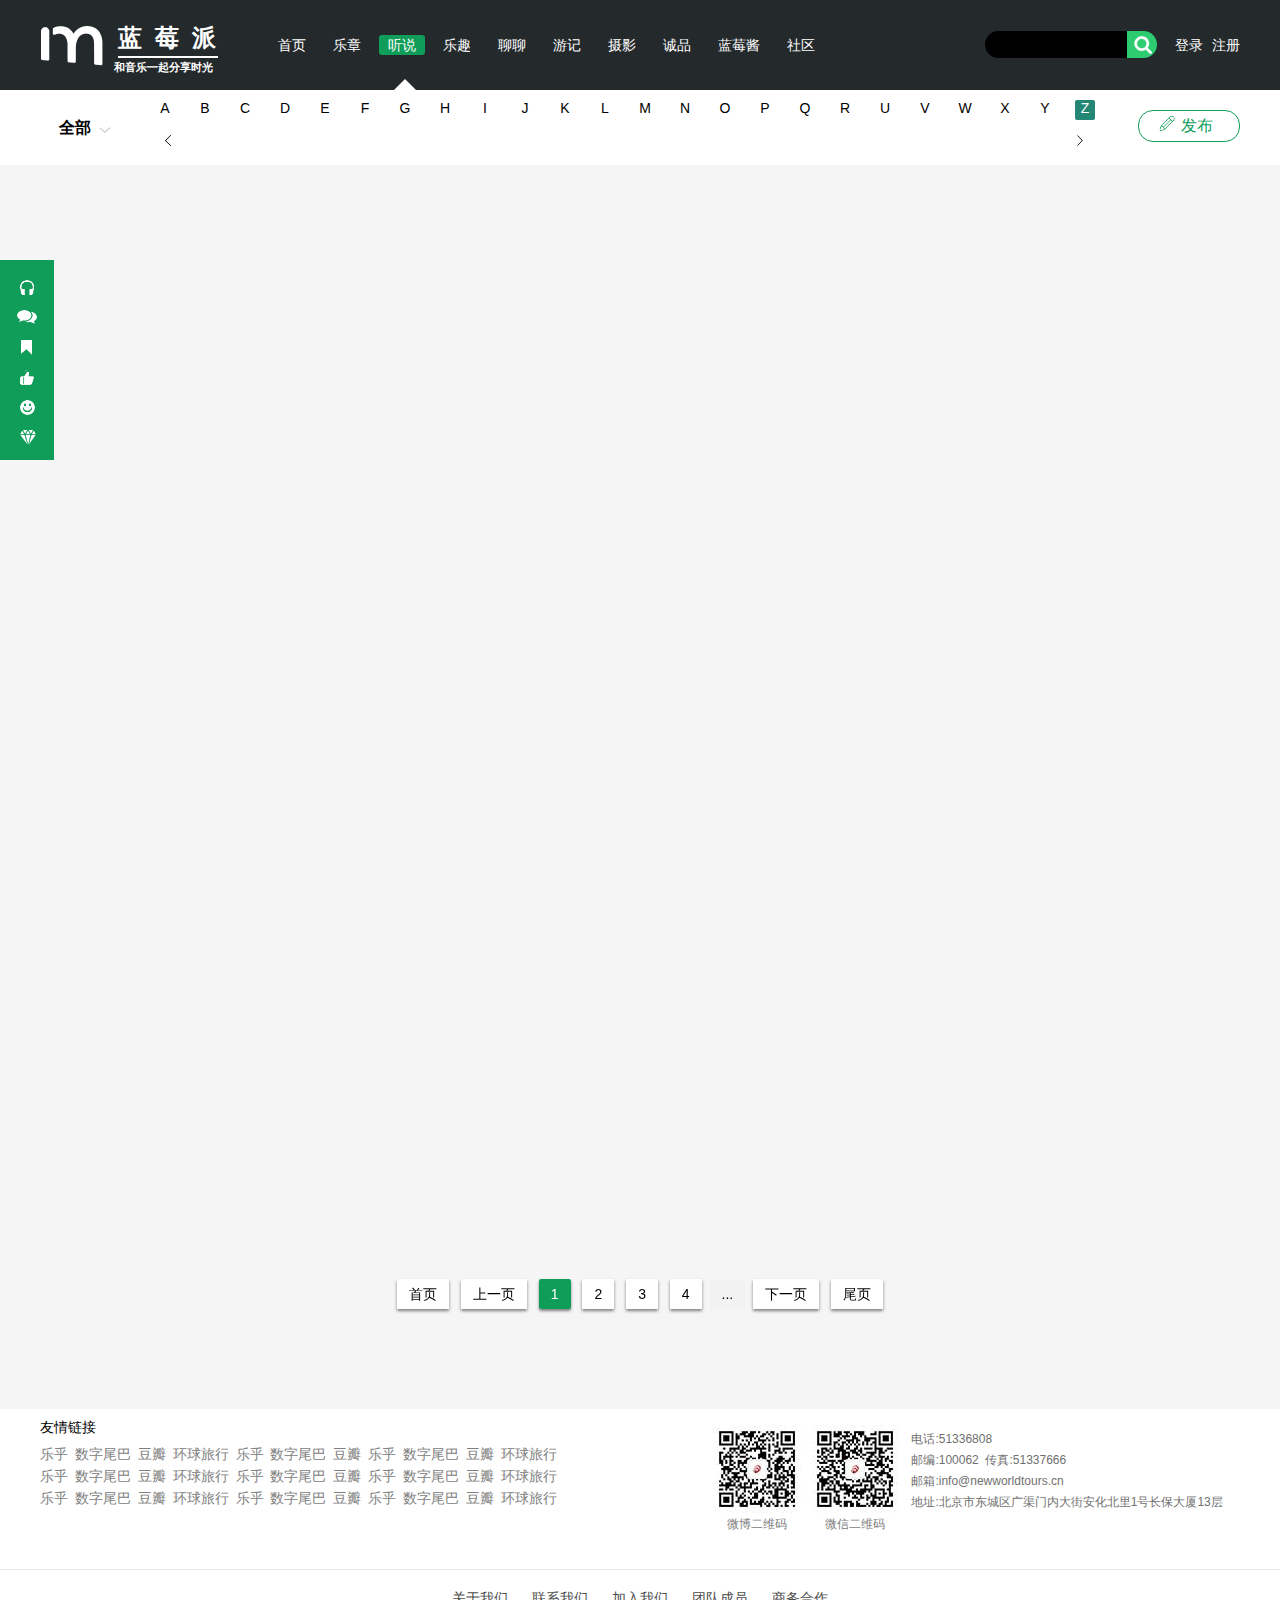
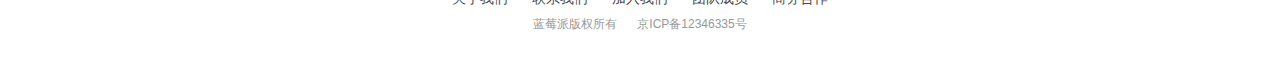
<file: html/hear.html>
<!DOCTYPE html>
<html lang="en">

<head>
    <meta charset="UTF-8">
    <meta name="viewport" content="width=device-width, initial-scale=1.0">
    <meta http-equiv="X-UA-Compatible" content="ie=edge">
    <title>听说</title>
    <link rel="stylesheet" href="../css/hear.css">
    <link rel="stylesheet" href="../css/swiper.css">
</head>

<body>
    <div class="hear">
        <!-- 头部开始 -->
        <div class="top">
            <div class="wrap">
                <div class="log">
                    <img src="../images/logo_03.png" alt="logo" />
                    <div class="flag-word">
                        <strong>蓝莓派</strong>
                        <p></p>
                        <h3>和音乐一起分享时光</h3>
                    </div>
                </div>
                <div class="ul">
                    <ul class="ullist">
                        <li><a href="Index.html">首页</a></li>
                        <li><a href="movement.html"">乐章</a></li>
                        <li><a href=" #" class="all_change">听说</a></li>
                        <li><a href="#">乐趣</a></li>
                        <li><a href="chat.html">聊聊</a></li>
                        <li><a href="#">游记</a></li>
                        <li><a href="#">摄影</a></li>
                        <li><a href="chengpin.html">诚品</a></li>
                        <li><a href="#">蓝莓酱</a></li>
                        <li><a href="#">社区</a></li>
                    </ul>
                </div>
                <div class="topright">
                    <div class="search">
                        <form action="">
                            <input type="search" id="infinitySearch" />
                            <label for="infinitySearch" id="search-button"></label>
                        </form>
                    </div>
                    <div class="login-register">
                        <a href="#">登录</a>
                        <a href="#">注册</a>
                        <i class="triangle"></i>
                        <div class="login-register_hide">
                            <ul>
                                <li><a href="#">我的帖子</a></li>
                                <li><a href="#">我的评论</a></li>
                                <li><a href="#">我的收藏</a></li>
                                <li><a href="#">设置</a></li>
                                <li><a href="#">退出</a></li>
                            </ul>
                        </div>
                    </div>
                </div>
            </div>
        </div>
        <!-- 头部结束 -->

        <!-- 左边导航开始 -->
        <div class="hear_left">
            <div class="hear_left_content">
                <a href="#" class="ts-leftnav-tab1"></a>
                <a href="#" class="ts-leftnav-tab2"></a>
                <a href="#" class="ts-leftnav-tab3"></a>
                <a href="#" class="ts-leftnav-tab4"></a>
                <a href="#" class="ts-leftnav-tab5"></a>
                <a href="#" class="ts-leftnav-tab6"></a>
            </div>
        </div>
        <!-- 左边导航结束 -->

        <!-- 搜索条开始 -->
        <div class="searchbar">
            <div class="wrap">
                <div class="searchbar_left">
                    <span><b>全部</b></span>
                    <img src="../images/image/listenSpeak/arrow1.png" alt="">
                </div>
                <div class="searchbar_content">
                    <span class="searchbar_content_top">
                        <i>A</i><i>B</i><i>C</i><i>D</i><i>E</i><i>F</i>
                        <i>G</i><i>H</i><i>I</i><i>J</i><i>K</i><i>L</i>
                        <i>M</i><i>N</i><i>O</i><i>P</i><i>Q</i><i>R</i>
                        <i>U</i><i>V</i><i>W</i><i>X</i><i>Y</i><i class="on">Z</i>
                    </span>
                    <span class="searchbar_content_bottom">
                        <i class="ts-navbtn-l"></i>
                        <span class="sing_name">
                            <!-- <a href="#">周杰伦</a>
                            <a href="#">周杰伦</a>
                            <a href="#">克拉玛依</a>
                            <a href="#">周杰伦</a>
                            <a href="#">张杰</a>
                            <a href="#">张杰</a>
                            <a href="#">张杰</a>
                            <a href="#">张杰</a>
                            <a href="#">张杰</a>
                            <a href="#">张杰</a>
                            <a href="#">张杰</a>
                            <a href="#">张杰</a>
                            <a href="#">张杰</a>
                            <a href="#">张杰</a>
                            <a href="#">张杰</a>
                            <a href="#">张杰</a>
                            <a href="#">张杰</a>
                            <a href="#">张杰</a> -->
                        </span>
                        <i class="ts-navbtn-r"></i>
                    </span>
                </div>
                <div class="searchbar_right">
                    <span class="tsfb-btn">
                        <i></i>发布
                    </span>
                </div>
            </div>
        </div>
        <!-- 搜索条结束 -->

        <!-- 中间部分开始 -->
        <div class="hear_content">
            <!-- <div class="card">
                <div class="card_header">
                    <span class="touxiang"><img src="../images/image/listenSpeak/touxiang.png" alt=""></span>
                    <span class="card_name">
                        <p>不如我们从头开始</p>
                        <em>碧池大大</em>
                    </span>
                    <i>校园</i>
                </div>
                <img src="../images/image/listenSpeak/zhanshi.jpg" alt="">
                <div class="card_foot">
                    <p>欢乐童年系列之一</p>
                    <span class="ts-cardfoot-icon">
                        <b class="ts-cardicon1"></b><i>22</i>
                        <b class="ts-cardicon2"></b><i>22</i>
                    </span>
                </div>
            </div>
            <div class="card">
                <div class="card_header">
                    <span class="touxiang"></span>
                    <span class="card_name">
                        <p>不如我们从头开始</p>
                        <em>碧池大大</em>
                    </span>
                    <i>校园</i>
                </div>
                <img src="../images/image/listenSpeak/zhanshi2.jpg" alt="">
                <div class="card_foot">
                    <p>欢乐童年系列之一</p>
                    <span class="ts-cardfoot-icon">
                        <b class="ts-cardicon1"></b><i>22</i>
                        <b class="ts-cardicon2"></b><i>22</i>
                    </span>
                </div>

            </div>
            <div class="card">
                <div class="card_header">
                    <span class="touxiang"></span>
                    <span class="card_name">
                        <p>不如我们从头开始</p>
                        <em>碧池大大</em>
                    </span>
                    <i>校园</i>
                </div>
                <img src="../images/image/listenSpeak/zhanshi.jpg" alt="">
                <div class="card_foot">
                    <p>欢乐童年系列之一</p>
                    <span class="ts-cardfoot-icon">
                        <b class="ts-cardicon1"></b><i>22</i>
                        <b class="ts-cardicon2"></b><i>22</i>
                    </span>
                </div>
            </div>
            <div class="card">
                <div class="card_header">
                    <span class="touxiang"></span>
                    <span class="card_name">
                        <p>不如我们从头开始</p>
                        <em>碧池大大</em>
                    </span>
                    <i>校园</i>
                </div>
                <img src="../images/image/listenSpeak/zhanshi2.jpg" alt="">
                <div class="card_foot">
                    <p>欢乐童年系列之一</p>
                    <span class="ts-cardfoot-icon">
                        <b class="ts-cardicon1"></b><i>22</i>
                        <b class="ts-cardicon2"></b><i>22</i>
                    </span>
                </div>

            </div>
            <div class="card" style="position: absolute; left: 0.76666px; top: 387px;">
                <div class="card_header">
                    <span class="touxiang"></span>
                    <span class="card_name">
                        <p>不如我们从头开始</p>
                        <em>碧池大大</em>
                    </span>
                    <i>校园</i>
                </div>
                <img src="../images/image/listenSpeak/zhanshi2.jpg" alt="">
                <div class="card_foot">
                    <p>欢乐童年系列之一</p>
                    <span class="ts-cardfoot-icon">
                        <b class="ts-cardicon1"></b><i>22</i>
                        <b class="ts-cardicon2"></b><i>22</i>
                    </span>
                </div>

            </div> -->
            <!-- 底部的分页导航按钮-->
            <div class="ts-page" onselectstart="return false;">
                    <span class="tspage-start">首页</span>
                    <span class="tspage-before">上一页</span>
                    <span class="page on">1</span>
                    <span class="page">2</span>
                    <span>3</span>
                    <span>4</span>
                    <span class="tspage-ell">...</span>
                    <span class="tspage-after">下一页</span>
                    <span class="tspage-end">尾页</span>
                </div>
        </div>
        <!-- 中间部分结束 -->

        <!-- 底部开始 -->
        <div class="footer">
            <div class="wrap">
                <div class="footer_left">
                    <span>友情链接</span>
                    <p>
                        <a href="#">乐乎</a>
                        <a href="#">数字尾巴</a>
                        <a href="#">豆瓣</a>
                        <a href="#">环球旅行</a>
                        <a href="#">乐乎</a>
                        <a href="#">数字尾巴</a>
                        <a href="#">豆瓣</a>
                        <a href="#">乐乎</a>
                        <a href="#">数字尾巴</a>
                        <a href="#">豆瓣</a>
                        <a href="#">环球旅行</a>
                        <a href="#">乐乎</a>
                        <a href="#">数字尾巴</a>
                        <a href="#">豆瓣</a>
                        <a href="#">环球旅行</a>
                        <a href="#">乐乎</a>
                        <a href="#">数字尾巴</a>
                        <a href="#">豆瓣</a>
                        <a href="#">乐乎</a>
                        <a href="#">数字尾巴</a>
                        <a href="#">豆瓣</a>
                        <a href="#">环球旅行</a>
                        <a href="#">乐乎</a>
                        <a href="#">数字尾巴</a>
                        <a href="#">豆瓣</a>
                        <a href="#">环球旅行</a>
                        <a href="#">乐乎</a>
                        <a href="#">数字尾巴</a>
                        <a href="#">豆瓣</a>
                        <a href="#">乐乎</a>
                        <a href="#">数字尾巴</a>
                        <a href="#">豆瓣</a>
                        <a href="#">环球旅行</a>
                    </p>
                </div>
                <div class="footer_right">
                    <div class="weibo">
                        <img src="../images/footer-ewm1.jpg" alt="">
                        <span>微博二维码</span>
                    </div>
                    <div class="weixin">
                        <img src="../images/footer-ewm2.jpg" alt="">
                        <span>微信二维码</span>
                    </div>
                    <div class="connect">
                        <p>电话:51336808</p>
                        <p><i>邮编:100062</i>&nbsp;&nbsp;<i>传真:51337666</i></p>
                        <p>邮箱:info@newworldtours.cn</p>
                        <p>地址:北京市东城区广渠门内大街安化北里1号长保大厦13层</p>
                    </div>
                </div>
            </div>
        </div>
        <div class="footer_bottom">
            <div class="footer_bottom_content">
                <span><a href="#">关于我们</a></span>
                <span><a href="#">联系我们</a></span>
                <span><a href="#">加入我们</a></span>
                <span><a href="#">团队成员</a></span>
                <span><a href="#">商务合作</a></span>
                <p class="bottom-foot">
                    <em>蓝莓派版权所有</em><em>京ICP备12346335号</em>
                </p>
            </div>
        </div>
        <!-- 底部结束 -->
    </div>
</body>
<script src="../js/js/jquery-3.3.1.js"></script>
<script src="../js/js/swiper.js"></script>
<script src="../js/hear.js"></script>
</html>
</file>
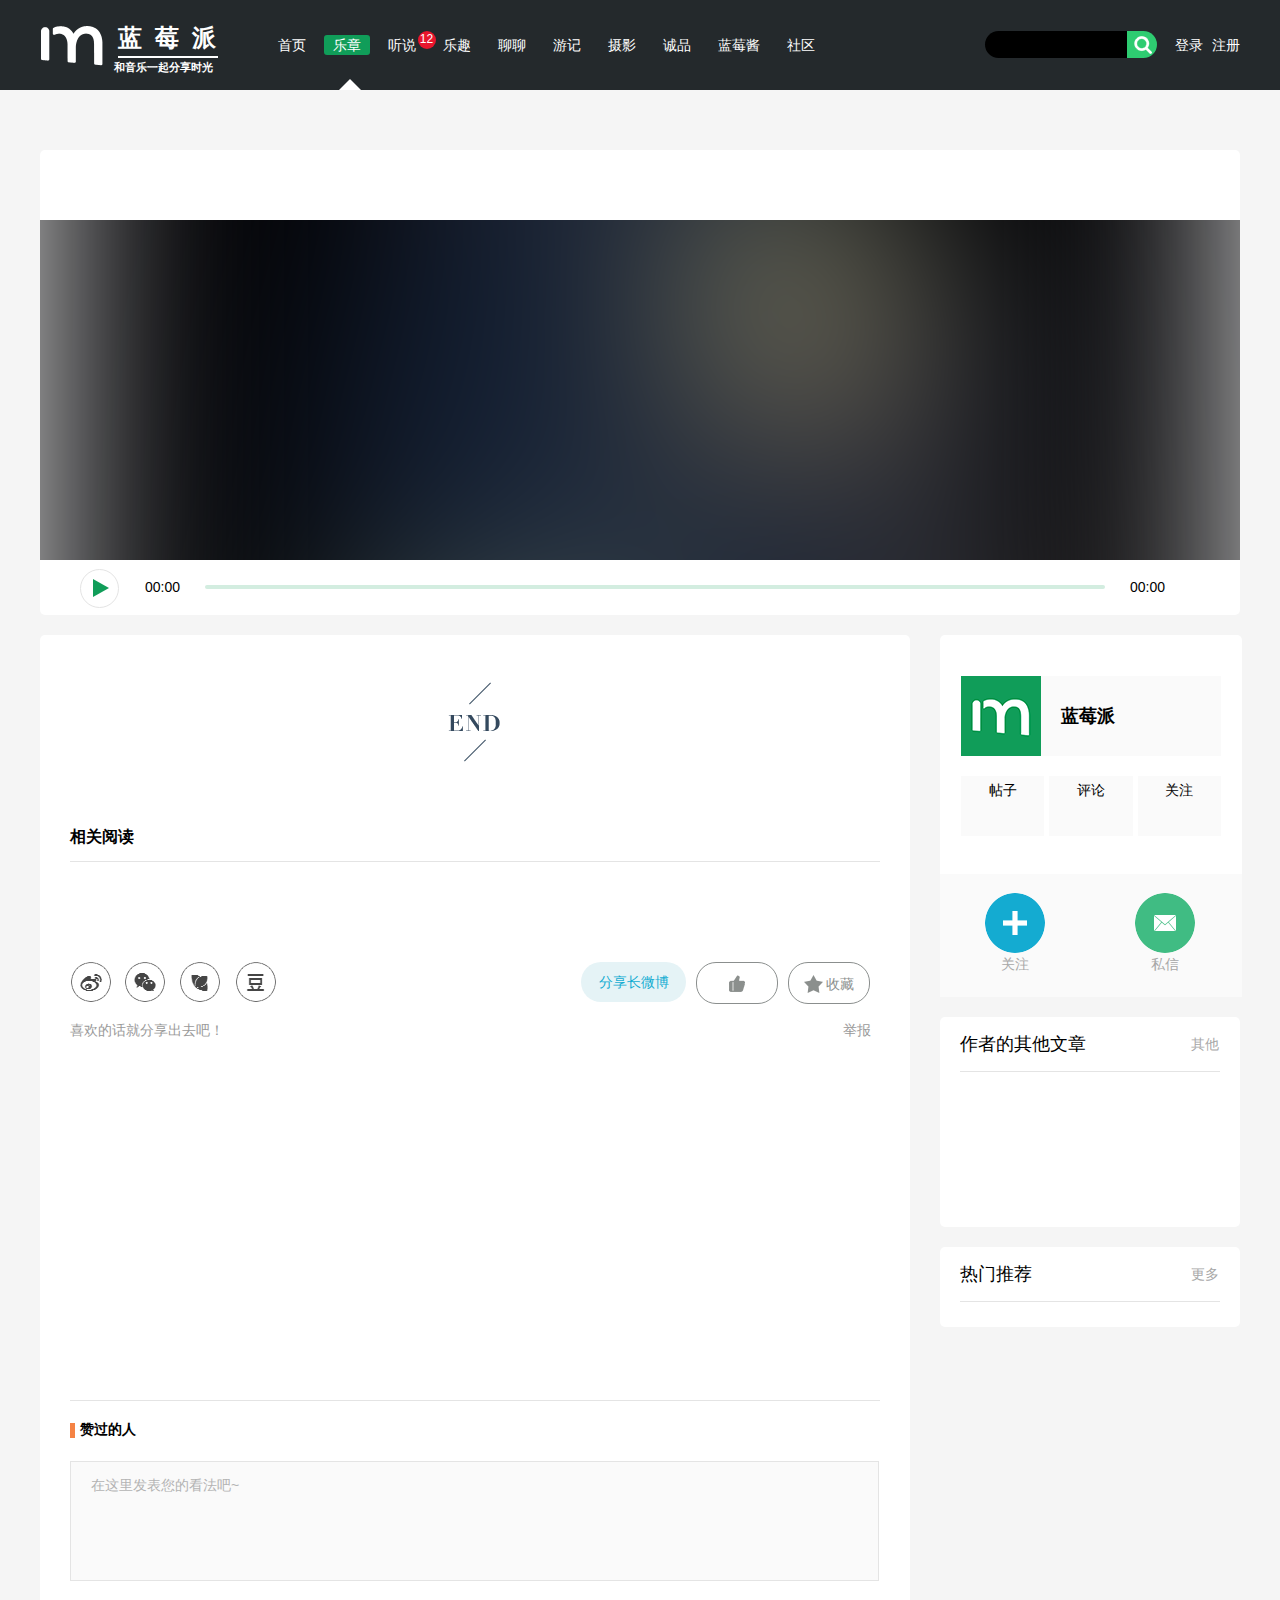
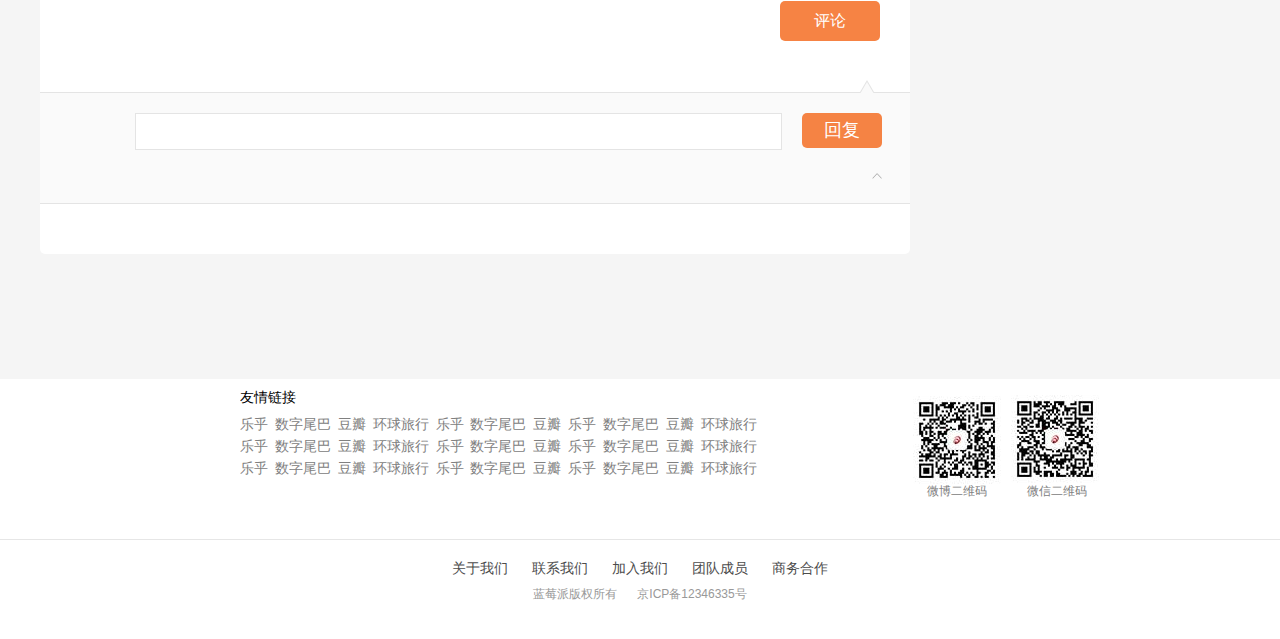
<file: html/movement.html>
<!DOCTYPE html>
<html lang="en">

<head>
    <meta charset="UTF-8">
    <meta name="viewport" content="width=device-width, initial-scale=1.0">
    <meta http-equiv="X-UA-Compatible" content="ie=edge">
    <title>Document</title>
    <link rel="stylesheet" href="../css/swiper.css">
    <link rel="stylesheet" href="../css/movement.css">
</head>

<body>
    <div class="movement">
        <!-- 头部开始 -->
        <div class="top">
            <div class="wrap">
                <div class="log">
                    <img src="../images/logo_03.png" alt="logo" />
                    <div class="flag-word">
                        <strong>蓝莓派</strong>
                        <p></p>
                        <h3>和音乐一起分享时光</h3>
                    </div>
                </div>
                <div class="ul">
                    <ul class="ullist">
                        <li><a href="Index.html">首页</a></li>
                        <li><a href="movement.html" class="all_change">乐章</a></li>
                        <li>
                            <span class="shier">12</span>
                            <a href="hear.html">听说</a>
                        </li>
                        <li><a href="#">乐趣</a></li>
                        <li><a href="#">聊聊</a></li>
                        <li><a href="#">游记</a></li>
                        <li><a href="#">摄影</a></li>
                        <li><a href="#">诚品</a></li>
                        <li><a href="#">蓝莓酱</a></li>
                        <li><a href="#">社区</a></li>
                    </ul>
                </div>
                <div class="topright">
                    <div class="search">
                        <form action="">
                            <input type="search" id="infinitySearch" />
                            <label for="infinitySearch" id="search-button"></label>
                        </form>
                    </div>
                    <div class="login-register">
                        <a href="#">登录</a>
                        <a href="#">注册</a>
                        <i class="triangle"></i>
                        <div class="login-register_hide">
                            <ul>
                                <li><a href="#">我的帖子</a></li>
                                <li><a href="#">我的评论</a></li>
                                <li><a href="#">我的收藏</a></li>
                                <li><a href="#">设置</a></li>
                                <li><a href="#">退出</a></li>
                            </ul>
                        </div>
                    </div>
                </div>
            </div>
        </div>
        <!-- 头部结束 -->

        <!-- 歌曲信息板块开始 -->
        <div class="songInfo">
            <div class="wrap">
                <div class="songInfo_all">
                    <div class="songInfo_top">
                        <!-- <span class="songInfo_top_left">
                            <h3>12456</h3>
                            <p><img src="../images/indexImg/musicIcon_03.png" alt=""></p>
                        </span>
                        <span class="songInfo_top_right">
                            <p>1234</p>
                            <p>播放</p>
                        </span> -->
                    </div>
                    <div class="songInfo_content">
                        <!-- <div class="songInfo_content_left"><img src="../images/indexImg/song-pic_03.png" alt=""></div>
                        <div class="songInfo_content_right">
                            <p>我愿是你身旁的一棵木棉树,而不是攀援的凌霄花</p>
                        </div> -->
                    </div>
                    <div class="songInfo_bottom">
                        <div class="songInfo_bottom_left">
                            <img src="../images/indexImg/play-btn_03.png" alt="">
                        </div>
                        <audio src="" controls id="myaudio"></audio>
                        <div class="songInfo_bottom_right">
                            <span class="bftime">00:00</span>
                            <div class="xia_progress">
                                <div class="up_progress"></div>
                            </div>
                            <span class="zongtime">00:00</span>
                        </div>
                    </div>
                </div>
            </div>
        </div>
        <!-- 歌曲信息板块结束 -->

        <!-- 中间内容开始 -->
        <div class="movement_content">
            <div class="wrap">
                <div class="movement_content_left">
                    <div class="article">
                        <!-- <h2>洱海</h2>
                        <div class="article_info">
                            <span class="browse"><img src="../images/indexImg/eye_03.png" alt="">
                                <p>56</p>
                            </span>
                            <span class="weixin"><img src="../images/indexImg/56.png" alt="">
                                <p>22</p>
                            </span>
                            <span class="CreateTime">创建时间 ：<p>1234</p></span>
                        </div>
                        <hr>
                        <div class="articleAll">
                            <p>我必须是你近旁的一株木棉，以一棵树的姿态站在你身边</p>
                            <p>我必须是你近旁的一株木棉，以一棵树的姿态站在你身边</p>
                            <p>我必须是你近旁的一株木棉，以一棵树的姿态站在你身边</p>
                            <p>我必须是你近旁的一株木棉，以一棵树的姿态站在你身边</p>
                        </div>
                        <img src="../images/image/singer/movement1.png" alt="">
                        <img src="../images/image/singer/movement2.png" alt="">
                        <img src="../images/image/singer/movement3.png" alt="">
                        <div class="tag">
                            <img src="../images/indexImg/labelIcon_03.png" alt="">
                            <div class="lvyou">旅游</div>
                            <div class="zixun">资讯</div>
                            <div class="qiongyou">穷游</div>
                        </div> -->
                    </div>
                    <div class="end">
                        <p class="end_logo"><img src="../images/indexImg/endIcon_03.png" alt=""></p>
                        <div class="correlation">
                            <h4>相关阅读</h4>
                            <hr>
                            <ul class="correlation_ul">
                                <!-- <li>
                                    <img src="../images/indexImg/movement4.png" alt="">
                                    <P>我必须是你近旁的一株木棉，以一棵树的姿态站在你身边</P>
                                </li>
                                <li>
                                    <img src="../images/indexImg/movement4.png" alt="">
                                    <P>我必须是你近旁的一株木棉，以一棵树的姿态站在你身边</P>
                                </li>
                                <li>
                                    <img src="../images/indexImg/movement4.png" alt="">
                                    <P>我必须是你近旁的一株木棉，以一棵树的姿态站在你身边</P>
                                </li>
                                <li>
                                    <img src="../images/indexImg/movement4.png" alt="">
                                    <P>我必须是你近旁的一株木棉，以一棵树的姿态站在你身边</P>
                                </li> -->
                            </ul>
                            <div class="way">
                                <div class="way_top">
                                    <div class="way_top_left">
                                        <div class="way_weibo"><img src="../images/indexImg/shareIcon_03.png" alt=""></div>
                                        <div class="way_weixin"><img src="../images/indexImg/shareIcon_05.png" alt=""></div>
                                        <div class="way_m"><img src="../images/indexImg/shareIcon_07.png" alt=""></div>
                                        <div class="way_d"><img src="../images/indexImg/shareIcon_09.png" alt=""></div>
                                    </div>
                                    <div class="way_top_right">
                                        <div class="way_fx">分享长微博</div>
                                        <div class="way_zan">
                                            <img src="../images/indexImg/zan-big_03.png" alt="">
                                            <!-- <span>赞22</span> -->
                                        </div>
                                        <div class="way_sc">
                                            <img src="../images/indexImg/favorites_03.png" alt="">
                                            <span>收藏</span>
                                        </div>
                                    </div>
                                </div>
                                <div class="way_bottom">
                                    <span>喜欢的话就分享出去吧！</span>
                                    <span>举报</span>
                                </div>
                            </div>
                        </div>
                        <div class="zan">
                            <hr>
                            <h5><span></span>赞过的人</h5>
                            <ul class="over_zan">
                                <!-- <li>
                                    <img src="../images/indexImg/movement5.png" alt="">
                                    <p>许西</p>
                                </li>
                                <li>
                                    <img src="../images/indexImg/movement5.png" alt="">
                                    <p>许西</p>
                                </li>
                                <li>
                                    <img src="../images/indexImg/movement5.png" alt="">
                                    <p>许西</p>
                                </li>
                                <li>
                                    <img src="../images/indexImg/movement5.png" alt="">
                                    <p>许西</p>
                                </li>
                                <li>
                                    <img src="../images/indexImg/movement5.png" alt="">
                                    <p>许西</p>
                                </li>
                                <li>
                                    <img src="../images/indexImg/movement5.png" alt="">
                                    <p>许西</p>
                                </li> -->
                            </ul>
                            <div class="zan_pic">
                                <!-- <img src="../images/indexImg/comment-pic_03.png" alt=""> -->
                            </div>
                            <div class="pl">
                                <p>在这里发表您的看法吧~</p>
                            </div>
                            <div class="bottom">评论</div>
                            <div class="plq">
                                <!-- <div class="plq_left">
                                    <img src="../images/indexImg/movement7.png" alt="">
                                </div>
                                <div class="plq_right">
                                    <p class="plq_right_top">
                                        <span>小夏同学</span>
                                        <span>5/23</span>
                                        <span>16/15</span>
                                    </p>
                                    <p class="plq_right_content">
                                        我必须是你近旁的一株木棉，以一棵树的姿态站在你身边,
                                        我必须是你近旁的一株木棉，以一棵树的姿态站在你身边,
                                        我必须是你近旁的一株木棉，以一棵树的姿态站在你身边
                                    </p>
                                    <p class="plq_right_bottom">
                                        <span><img src="../images/indexImg/zan_05.png" alt="">22</span>
                                        <span><img src="../images/indexImg/pinglun_05.png" alt="">22</span>
                                    </p>
                                </div> -->
                            </div>
                            <span class="sjx"></span>
                            <span class="sjxs"></span>
                            <div class="huifu">
                                <div class="huifu_kuan"></div>
                                <div class="huifu_an">回复</div>
                                <div class="dropup"><img src="../images/image/listenSpeak/dropup.png" alt=""></div>
                            </div>
                        </div>
                    </div>
                </div>
                <div class="movement_content_right">
                    <div class="Small_Page">
                        <div class="Small_Page_top">
                            <img src="../images/indexImg/aside-logo_03.png" alt="">
                            <p><b>蓝莓派</b></p>
                        </div>
                        <div class="Small_Page_content">
                            <div>
                                <p class="tz"></p>
                                <p>帖子</p>
                            </div>
                            <div>
                                <p class="pinglun"></p>
                                <p>评论</p>
                            </div>
                            <div>
                                <p class="gz"></p>
                                <p>关注</p>
                            </div>
                        </div>
                        <div class="Small_Page_bottom">
                            <div class="guanzhu">
                                <img src="../images/image/singer/guanzhu.png" alt="">
                                <p>关注</p>
                            </div>
                            <div class="sixin">
                                <img src="../images/image/singer/sixin.png" alt="">
                                <p>私信</p>
                            </div>
                        </div>
                    </div>
                    <div class="other_article">
                        <div class="other_articles">
                            <span class="zzqt">作者的其他文章</span>
                            <span class="qita">其他</span>
                            <hr>
                            <ul class="other_articles_ul">
                                <!-- <li>我必须是你近旁的一株木棉，以一棵树的姿态站在你身边</li>
                                <li>我必须是你近旁的一株木棉，以一棵树的姿态站在你身边</li>
                                <li>我必须是你近旁的一株木棉，以一棵树的姿态站在你身边</li>
                                <li>我必须是你近旁的一株木棉，以一棵树的姿态站在你身边</li> -->
                            </ul>
                        </div>
                    </div>
                    <div class="hot_recommend">
                        <div class="hot_recommends">
                            <span class="zzqt">热门推荐</span>
                            <span class="qita">更多</span>
                            <hr>
                            <ul class="hot_recommend_ul">
                                <!-- <li><span></span>我必须是你近旁的一株木棉，以一棵树的姿态站在你身边</li>
                                <li><span></span>我必须是你近旁的一株木棉，以一棵树的姿态站在你身边</li>
                                <li><span></span>我必须是你近旁的一株木棉，以一棵树的姿态站在你身边</li>
                                <li><span></span>我必须是你近旁的一株木棉，以一棵树的姿态站在你身边</li>
                                <li><span></span>我必须是你近旁的一株木棉，以一棵树的姿态站在你身边</li>
                                <li><span></span>我必须是你近旁的一株木棉，以一棵树的姿态站在你身边</li>
                                <li><span></span>我必须是你近旁的一株木棉，以一棵树的姿态站在你身边</li>
                                <li><span></span>我必须是你近旁的一株木棉，以一棵树的姿态站在你身边</li> -->
                            </ul>
                        </div>
                    </div>
                </div>
            </div>
        </div>
        <!-- 中间内容结束 -->

        <!-- 底部开始 -->
        <div class="footerAll">
                <div class="footer">
                        <div class="wrap">
                            <div class="footer_left">
                                <span>友情链接</span>
                                <p>
                                    <a href="#">乐乎</a>
                                    <a href="#">数字尾巴</a>
                                    <a href="#">豆瓣</a>
                                    <a href="#">环球旅行</a>
                                    <a href="#">乐乎</a>
                                    <a href="#">数字尾巴</a>
                                    <a href="#">豆瓣</a>
                                    <a href="#">乐乎</a>
                                    <a href="#">数字尾巴</a>
                                    <a href="#">豆瓣</a>
                                    <a href="#">环球旅行</a>
                                    <a href="#">乐乎</a>
                                    <a href="#">数字尾巴</a>
                                    <a href="#">豆瓣</a>
                                    <a href="#">环球旅行</a>
                                    <a href="#">乐乎</a>
                                    <a href="#">数字尾巴</a>
                                    <a href="#">豆瓣</a>
                                    <a href="#">乐乎</a>
                                    <a href="#">数字尾巴</a>
                                    <a href="#">豆瓣</a>
                                    <a href="#">环球旅行</a>
                                    <a href="#">乐乎</a>
                                    <a href="#">数字尾巴</a>
                                    <a href="#">豆瓣</a>
                                    <a href="#">环球旅行</a>
                                    <a href="#">乐乎</a>
                                    <a href="#">数字尾巴</a>
                                    <a href="#">豆瓣</a>
                                    <a href="#">乐乎</a>
                                    <a href="#">数字尾巴</a>
                                    <a href="#">豆瓣</a>
                                    <a href="#">环球旅行</a>
                                </p>
                            </div>
                            <div class="footer_right">
                                <div class="weibo">
                                    <img src="../images/footer-ewm1.jpg" alt="">
                                    <span>微博二维码</span>
                                </div>
                                <div class="weixin">
                                    <img src="../images/footer-ewm2.jpg" alt="">
                                    <span>微信二维码</span>
                                </div>
                            </div>
                        </div>
                    </div>
                    <div class="footer_bottom">
                        <div class="footer_bottom_content">
                            <span><a href="#">关于我们</a></span>
                            <span><a href="#">联系我们</a></span>
                            <span><a href="#">加入我们</a></span>
                            <span><a href="#">团队成员</a></span>
                            <span><a href="#">商务合作</a></span>
                            <p class="bottom-foot">
                                <em>蓝莓派版权所有</em><em>京ICP备12346335号</em>
                            </p>
                        </div>
                    </div>
        </div>
        <!-- 底部结束 -->
    </div>
</body>
<script src="../js/js/jquery-3.3.1.js"></script>
<script src="../js/js/swiper.js"></script>
<script src="../js/movement.js"></script>

</html>
</file>
<file: css/Index.css>
*{
	margin: 0;
	padding: 0;
}
body {
    background: #fff;
    font-family: "Microsoft YaHei", Arial, Helvetica, sans-serif;
    font-size: 14px;
}
ul,li,ol{
    list-style: none;
}

/* 头部开始 */
.top{
	width: 100%;
    background: rgb(36,41,44);
    height: 90px;
    color: #fff;
}
.wrap{
	max-width: 1200px;
    min-width: 1200px;
    margin: 0 auto;
    height: inherit;
    line-height: inherit;
}
.log{
	float: left;
	height: 90px;
}
.log img{
	float: left;
	margin-top: 25px;
	border: none;
    -webkit-tap-highlight-color: rgba(0, 0, 0, 0);
}
.flag-word{
	float: left;
    margin: 22px 0 0 15px;
}
.flag-word>strong{
	font-size: 24px;
    letter-spacing: 13px;
    font-family: 幼圆;
}
.flag-word>strong:after{
	content: "";
    display: block;
    border-top: 2px solid #fff;
    width: 100px;
    margin: 2px 0;
}
.flag-word>h3{
	font-size: 11px;
    margin-left: -4px;
    font-family: 幼圆;
}
.ul{
	float: left;
    font-size: 16px;
    height: 90px;
    width: 610px;
    margin-left: 40px;
}
.ul ul li{
	height: 90px;
	line-height: 90px;
	list-style: none;
	float: left;
	position: relative;
}
.ul ul li a{
	color: #ffffff;
	padding: 2px 9px;
	margin-right: 9px;
	text-decoration: none;
	font-size: 14px;
}
.all_change{
	background: #109d59;
	border-radius: 3px;
	padding: 2px 9px;
}
.all_change::after{
	content: "";
    display: block;
    width: 0;
    height: 0;
    position: absolute;
    bottom: 0;
    left: 15px;
    border-top: 11px solid transparent;
    border-right: 11px solid transparent;
    border-bottom: 11px solid #fff;
    border-left: 11px solid transparent;
}
.ul ul li a:hover,.login-register>a:hover{
	color: #109d59;
}
.ul ul li a:hover,.all_change>a:hover{
	color: #fff;
}

.shier{
	background: #e8152d;
	border-radius: 50%;
	font-size: 12px;
	padding: 0 1px 1px 0;
	position: absolute;
	top: 31px;
	left: 39px;
	text-align: center;
	z-index: 1000;
	width: 17px;
	height: 17px;
	line-height: 17px;
}
.topright{
	float: right;
    font-size: 14px;
    height: 90px;
    line-height: 90px;
}
.search{
	float: left;
	position: relative;
}
#infinitySearch {
    width: 170px!important;
    height: 27px!important;
    background: #000;
    border: none!important;
    border-radius: 20px!important;
    padding-left: 15px!important;
    box-sizing: border-box!important;
    color: #16A085!important;
	font-size: 18px!important;
	outline: none;
}
#search-button {
    position: absolute;
    top: 31px;
    right: 0;
    width: 30px;
    height: 27px;
    border-radius: 0 40px 40px 0;
    -webkit-transition: all .2s ease;
    line-height: 27px;
    text-align: center;
    margin-right: -2px;
    background: #2ECC71 url(../images/searchIcon_06.png) no-repeat center;
    cursor: pointer;
}
#search-button:hover {
    background: #2aa756 url(../images/searchIcon_06.png) no-repeat center;
}
.login-register {
    float: left;
    margin-left: 20px;
    word-spacing: 5px;
    position: relative;
}
.login-register>a{
	color: #fff;
	text-decoration: none;
}
.login-register_hide{
    position: absolute;
    top: 90px;
    left: -52px;
    padding: 10px 0;
    z-index: 99990;
    width: 120px;
    background: #fff;
    box-shadow: 0 10px 15px rgba(0,0,0,0.4);
    display: none;
}
.login-register>i{
    display: none;
    width: 0;
    height: 0;
    position: absolute;
    top: 70px;
    left: 35px;
    border-top: 11px solid transparent;
    border-right: 11px solid transparent;
    border-bottom: 11px solid #fff;
    border-left: 11px solid transparent;
    font-style: normal;
}
.login-register_hide>ul a{
    display: block;
    line-height: 30px;
    color: #3a3a3a;
    text-indent: 18px;
    text-decoration: none;
}
.top .login-register:hover>i,.top .login-register:hover>.login-register_hide{
    display: block;
}
.login-register_hide>ul a:hover{
    background: #eee;
}
/* 头部结束 */

/* 轮播开始 */
.banner{
    position: relative;
    overflow: hidden;
    z-index: 1;
}
.one{
	width: 100%;
	height: 500px;
}
.one img{
	width: 100%;
	height: 500px;
}
.wenzi{
	position: absolute;
    top: 142px;
    left: 212px;
    width: 574px;
    height: 182px;
    padding: 24px 15px;
    background: rgba(0,0,0,0.5);
	z-index: 9999;
	color: #fff;
}
.wenzi h3{
	text-align: center;
	font-size: 21px;
	margin-bottom: 24px;
}
.wenzi p{
	font-size: 14px;
	line-height: 30px;
	text-indent: 2em;
	letter-spacing: 1px;
}
/* .swiper-pagination-bullet{
	width: 15px;
	height: 15px;
} */
/* 轮播结束 */

/* 中间内容标题开始 */
.all_top{
    width: 140px;
    padding-top: 40px;
    margin: 0px auto 0;
    display: block;
    text-align: center;
    color: #292929
}
.all_top>p{
    font-size: 24px;
    display: block;
    margin-bottom: 5px;
    position: relative;
}
.all_top>span{
    font-size: 14px;
    display: block;
    font-family: Arial;
    margin-bottom: 5px;
    position: relative;
}
.all_top>hr{
    width: 45px;
    margin: 9px 0;
}
.all_top>hr:nth-child(2){
    float: left;
}
.all_top>hr:nth-child(4){
    float: right;
}
.icon{
    float: left;
    margin-left: 15px;
}
/* 中间内容标题结束 */

/* 乐章部分开始 */
.movement{
    margin-bottom: 10px;
}
.movement_top{
    width: 140px;
    margin: 40px auto 0;
    display: block;
    text-align: center;
    color: #292929
}
.movement_top>p{
    font-size: 24px;
    display: block;
    margin-bottom: 5px;
    position: relative;
    /* border-bottom: 1px solid #000;  */
}
.movement_top>span{
    font-size: 14px;
    display: block;
    font-family: Arial;
    margin-bottom: 5px;
    position: relative;
}
.movement_top>hr{
    width: 45px;
    margin: 9px 0;
}
.movement_top>hr:nth-child(2){
    float: left;
}
.movement_top>hr:nth-child(3){
    float: right;
}
.movement_conten .movement_conten_neirong{
    width: 100%;
    height: 500px;
}
.movement_conten_ul{
    width: 100%;
    height: 440px;
}
.movement_conten_li{
    float: left;
    width: 49.8%;
    height: 208px;
    border: 1px solid #fff;
    overflow: hidden;
    margin-bottom: 20px;
}
.movement_conten_img{
    float: left;
    width: 210px;
    height: 210px;
}
.movement_conten_img img{
    width: 100%;
    height: 100%;
}
.movement_conten_wenzi{
    float: right;
    height: 186px;
    position: relative;
    width: 336px;
    padding: 12px 22px;
}
.movement_conten_wenzi_one{
    display: block;
    font-size: 16px;
    font-weight: 700;
    color: #000;
    text-decoration: none;
}
.movement_conten_wenzi_two{
    display: block;
    color: #6dc7fa;
    font-size: 12px;
    margin: 12px 0;
    text-decoration: none;
}
.movement_conten_wenzi>p{
    color: #646464;
    line-height: 24px;
    letter-spacing: 1px;
    overflow: hidden;
    height: 100px;
}
.movement_conten .movement_conten_neirong>span{
    width: 15px;
    height: 15px;
}
/* 乐章部分结束 */
/* 听说板块开始 */
.hear{
    max-width: 1200px;
    min-width: 1200px;
    margin: 0 auto;
    height: inherit;
    line-height: inherit;
    background: #f5f5f5;
}
.hear_content{
    width: 100%;
    height: 548px;
    margin: 50px 0 20px 0;
}
.hear_content_left{
    float: left;
    width: 80%;
    height: 100%;
}
.hear_content_right{
    float: right;
    width: 20%;
    height: 100%;
}
.hear_content_left>div{
    float: left;
    width: 50%;
    height: 50%;
}
.hear_content_right>div{
    width: 100%;
    height: 100%;
}
.hear_content_img{
    float: left;
    width: 50%;
    position: relative;
}
.hear_content_img>img,.hear_content_right_img>img{
    width: 100%;
    height: 250px;
}
.hear_content_wenzi{
    float: left;
    margin-left: 8px;
    width: 40%;
    padding: 20px 20px;
}
.hear_content_right_wenzi{
    margin-left: 8px;
    padding: 20px 20px;
}
.hear_content_wenzi>a,.hear_content_right_wenzi>a{
    text-decoration: none;
    font-size: 14px;
}
.hear_content_wenzi h4,.hear_content_right_wenzi h4{
    color: #52ca91;
    font-size: 12px;
    margin-bottom: 10px;
}
.hear_content_wenzi h3,.hear_content_right_wenzi h3{
    font-size: 16px;
    margin-bottom: 15px;
    color: #333;
}
.hear_content_wenzi p,.hear_content_right_wenzi p{
    font-size: 14px;
    color: #666;
    line-height: 1.2em;
    letter-spacing: 2px;
    overflow: hidden;
    height: 115px;
}
/* 听说板块结束 */

/* 乐趣板块开始 */
.pleasure_content{
    height: 438px;
}
.pleasure_neirong{
    height: 388px;
}
.pleasure_yeshu{
    height: 388px;
    margin: 50px 0 20px 0;
}
.pleasure_li{
    float: left;
    border: 1px solid #fff;
}
.pleasure_yeshu>ul>li:nth-child(1),.pleasure_yeshu>ul>li:nth-child(2){
    margin-bottom: 20px;
}
.pleasure_pic{
    float: left;
    width: 144px;
    height: 144px;
}
.pleasure_pic img{
    width: 100%;
    height: 100%;
}
.pleasure_wenzi{
    float: right;
    position: relative;
    width: 408px;
    padding: 12px 22px;
}
.pleasure_wenzi>a:nth-child(1){
    display: block;
    font-size: 16px;
    font-weight: 700;
    color: #000;
    text-decoration: none;
}
.pleasure_wenzi>a:nth-child(2){
    display: block;
    color: #6dc7fa;
    font-size: 12px;
    margin: 8px 0;
    text-decoration: none;
}
.pleasure_time{
    color: #ccc;
    position: absolute;
    top: 43px;
    left: 126px;
}
.pleasure_wenzi>p{
    color: #646464;
    height: 70px;
    line-height: 24px;
    letter-spacing: 1px;
    overflow: hidden;
}
.pleasure_fy{
    margin-bottom: -10px; 
}
/* 乐趣板块结束 */

/* 聊聊板块开始 */
.Chat{
    max-width: 1200px;
    min-width: 1200px;
    margin: 0 auto;
    height: inherit;
    line-height: inherit;
    background: #f5f5f5;
    border: 1px solid transparent;
}
.Chat_content{
    width: 100%;
    margin: 50px 0 20px 0;
}
.Chat_li{
    float: left;
    width: 29.9%;
    height: 60px;
    padding: 20px;
}
.Chat_pic{
    float: left;
}
.Chat_pic>p{
    width: 53px;
    height: 53px;
    border-radius: 50%;
    background: #42cbf8;
    color: #fff;
    text-align: center;
    line-height: 53px;
}
.Chat_wenzi{
    float: right;
    width: 85%;
}
.Chat_wenzi>a{
    color: #000;
    text-decoration: none;
    font-size: 14px;
}
.Chat_wenzi>a>h3{
    margin: 10px 0 0 10px;
    font-size: 16px;
    font-weight: 700;
}
.Chat_wenzi>a>p{
    margin: 0 0 0 10px;
    font-size: 14px;
    height: 63px;
    overflow: hidden;
}
.Chat_fanye{
    height: 270px;
}
/* 聊聊板块结束 */

/* 游记板块开始 */
.travels_content{
    width: 100%;
    margin: 50px 0 20px 0;
}
.travels_li{
    float: left;
    width: 278px;
    height: 470px;
    margin-right: 25px;
    border: 1px solid #bababa;
    transition: all 0.4s;
    overflow: hidden;
    position: relative;
}
.travels_li>a{
    width: 100%;
    height: 100%;
    border: 1px solid #fff;
    display: block;
    position: relative;
    text-decoration: none;
    color: #000;
}
.travels_li>a>img{
    height: 380px;
    width: 100%;
    display: block;
}
.travels_li>a>p:nth-child(2){
    font-size: 16px;
    margin-top: 15px;
    text-indent: 1em;
}
.travels_li>a>p:nth-child(3){
    font-size: 12px;
    color: #6dc7fa;
    margin-top: 10px;
    text-indent: 1em;
}
.travels_yeshu ul>li:nth-child(4){
    margin: 0px;
}
.travels_yeshu{
    height: 542px;
}
.travels_hide{
    position: absolute;
    top: 125px;
    left: 0px;
    width: 86%;
    height: 97px;
    background: rgba(0,0,0,0.5);
    padding: 20px;
    margin-left: -280px;
    transition: all 0.4s;
}
.travels_hide{
    color: #fff;
    line-height: 25px;
}
.travels_li:hover{
    box-shadow: 0 5px 20px rgba(0,0,0,0.2);
    transform: translateY(-2px);
    display:block;
}
.travels_li:hover .travels_hide{
    margin-left: 0px;
}
/* 游记板块结束 */

/* 其他板块开始 */
.other{
    max-width: 1200px;
    min-width: 1200px;
    margin: 0 auto;
    line-height: inherit;
    height: 822px;
    background: #f5f5f5;
    border: 1px solid transparent;
}
.other_icon{
    width: 19px;
    height: 19px;
}
.other_top>span{
    margin-top: 36px;
}
.other_content{
    width: 100%;
    margin: 50px 0 20px 0;
}
.other_li{
    float: left;
    width: 298px;
    height: 200px;
}
.other_li img{
    width: 100%;
    height: 100%;
}
/* 其他板块结束 */

/* 底部开始 */
.footer{
    width: 100%;
    background-color: #fff;
    height: 160px;
    overflow: hidden;
}
.footer_left{
    float: left;
    width: 46%;
}
.footer_right{
    float: right;
    width: 530px;
    margin-top: 16px
}
.footer_left>span{
    display: block;
    margin-top: 10px;
    margin-bottom: 5px;
    font-size: 14px;
}
.footer_left>p{
    text-align: left;
    margin-top: 5px;
    width: 100%;
}
.footer_left>p>a{
    color: #808080;
    padding-right: 3px;
    margin-top: 4px;
    display: inline-block;
    font-size: 14px;
    text-decoration: none;
}
.weibo,.weixin,.connect{
    display: inline-block;
    margin: 0 3px;
}
.connect{
    float: right;
    width: 62%;
    margin-right: 0;
}
.weibo>img,.weixin>img{
    border: none;
    -webkit-tap-highlight-color: rgba(0, 0, 0, 0);
}
.weibo>span,.weixin>span{
    color: #808080;
    font-size: 12px;
    display: block;
    margin: 0 auto;
    text-align: center;
}
.connect>p{
    line-height: 14px;
    font-size: 12px;
    color: #707070;
    margin-top: 7px;
    margin-bottom: 7px;
}
.connect>p>i{
    font-style: normal;
}
.footer_bottom{
    width: 100%;
    background-color: #fff;
    height: 100px;
    border-top: 1px solid #e6e6e6;
}
.footer_bottom_content{
    width: 400px;
    height: 80px;
    margin: 0 auto;
    margin-top: 20px;
    overflow: hidden;
}
.footer_bottom_content>span{
    width: 20%;
    text-align: center;
    display: block;
    float: left;
}
.footer_bottom_content>span>a{
    font-size: 14px;
    color: #4c4c4c;
    text-decoration: none;
}
.footer_bottom_content>p{
    width: 100%;
    margin: 25px auto;
    text-align: center;
}
.bottom-foot>em{
    font-style: normal;
    font-size: 12px;
    color: #999999;
    text-align: center;
    margin: 0 10px;
}
/* 底部结束 */
</file>
<file: css/char.css>
* {
    margin: 0;
    padding: 0;
}

body {
    background: rgb(245, 245, 245);
    font-family: "Microsoft YaHei", Arial, Helvetica, sans-serif;
    font-size: 14px;
}

.movement {
    overflow: hidden;
}

ul,
li,
ol {
    list-style: none;
}

a {
    text-decoration: none;
}

i {
    font-style: normal;
}

/* 头部开始 */
.top {
    width: 100%;
    background: rgb(36, 41, 44);
    height: 90px;
    color: #fff;
}

.wrap {
    max-width: 1200px;
    min-width: 1200px;
    margin: 0 auto;
    height: inherit;
    line-height: inherit;
}

.log {
    float: left;
    height: 90px;
}

.log img {
    float: left;
    margin-top: 25px;
    border: none;
    -webkit-tap-highlight-color: rgba(0, 0, 0, 0);
}

.flag-word {
    float: left;
    margin: 22px 0 0 15px;
}

.flag-word>strong {
    font-size: 24px;
    letter-spacing: 13px;
    font-family: 幼圆;
}

.flag-word>strong:after {
    content: "";
    display: block;
    border-top: 2px solid #fff;
    width: 100px;
    margin: 2px 0;
}

.flag-word>h3 {
    font-size: 11px;
    margin-left: -4px;
    font-family: 幼圆;
}

.ul {
    float: left;
    font-size: 16px;
    height: 90px;
    width: 610px;
    margin-left: 40px;
}

.ul ul li {
    height: 90px;
    line-height: 90px;
    list-style: none;
    float: left;
    position: relative;
}

.ul ul li a {
    color: #ffffff;
    padding: 2px 9px;
    margin-right: 9px;
    text-decoration: none;
    font-size: 14px;
}

.all_change {
    background: #109d59;
    border-radius: 3px;
    padding: 2px 9px;
}

.all_change::after {
    content: "";
    display: block;
    width: 0;
    height: 0;
    position: absolute;
    bottom: 0;
    left: 15px;
    border-top: 11px solid transparent;
    border-right: 11px solid transparent;
    border-bottom: 11px solid #fff;
    border-left: 11px solid transparent;
}

.ul ul li a:hover,
.login-register>a:hover {
    color: #109d59;
}

.ul ul li a:hover,
.all_change>a:hover {
    color: #fff;
}

.topright {
    float: right;
    font-size: 14px;
    height: 90px;
    line-height: 90px;
}

.search {
    float: left;
    position: relative;
}

#infinitySearch {
    width: 170px !important;
    height: 27px !important;
    background: #000;
    border: none !important;
    border-radius: 20px !important;
    padding-left: 15px !important;
    box-sizing: border-box !important;
    color: #16A085 !important;
    font-size: 18px !important;
    outline: none;
}

#search-button {
    position: absolute;
    top: 31px;
    right: 0;
    width: 30px;
    height: 27px;
    border-radius: 0 40px 40px 0;
    -webkit-transition: all .2s ease;
    line-height: 27px;
    text-align: center;
    margin-right: -2px;
    background: #2ECC71 url(../images/searchIcon_06.png) no-repeat center;
    cursor: pointer;
}

#search-button:hover {
    background: #2aa756 url(../images/searchIcon_06.png) no-repeat center;
}

.login-register {
    float: left;
    margin-left: 20px;
    word-spacing: 5px;
    position: relative;
}

.login-register>a {
    color: #fff;
    text-decoration: none;
}

.login-register_hide {
    position: absolute;
    top: 90px;
    left: -52px;
    padding: 10px 0;
    z-index: 99990;
    width: 120px;
    background: #fff;
    box-shadow: 0 10px 15px rgba(0, 0, 0, 0.4);
    display: none;
}

.login-register>i {
    display: none;
    width: 0;
    height: 0;
    position: absolute;
    top: 70px;
    left: 35px;
    border-top: 11px solid transparent;
    border-right: 11px solid transparent;
    border-bottom: 11px solid #fff;
    border-left: 11px solid transparent;
    font-style: normal;
}

.login-register_hide>ul a {
    display: block;
    line-height: 30px;
    color: #3a3a3a;
    text-indent: 18px;
    text-decoration: none;
}

.top .login-register:hover>i,
.top .login-register:hover>.login-register_hide {
    display: block;
}

.login-register_hide>ul a:hover {
    background: #eee;
}

/* 头部结束 */

/* 左边导航开始 */
.hear_left {
    position: fixed;
    left: 0;
    top: 260px;
    width: 54px;
    height: 200px;
    background-color: #109d59;
}

.hear_left_content {
    margin-top: 20px;
    margin-bottom: 20px;
    font-size: 14px;
}

.hear_left_content>a {
    display: block;
    margin: 15px auto;
    width: 20px;
    height: 15px;
    background-image: url(../images/image/listenSpeak/spriteicon.png);
    text-align: center;
}

.ts-leftnav-tab1 {
    background-position: 3px -57px;
}

.ts-leftnav-tab2 {
    background-position: 0 -135px;
}

.ts-leftnav-tab3 {
    background-position: 4px -22px;
}

.ts-leftnav-tab4 {
    background-position: 3px -42px;
}

.ts-leftnav-tab5 {
    background-position: 3px -87px;
}

.ts-leftnav-tab6 {
    background-position: 3px -102px;
}

/* 左边导航结束 */

/* 搜索条开始 */
.searchbar {
    width: 100%;
    height: 75px;
    background: #fff;
}

.searchbar_left {
    width: 1080px;
    height: 75px;
    line-height: 75px;
    text-align: center;
    float: left;
}
.searchbar_left_ul>li{
    float: left;
    width: 90px;
    text-align: center;
    line-height: 75px;
    font-size: 16px;
    border-top: 5px solid transparent;
}
.searchbar_left_ul>li>a{
    color: #000;
    margin-top: -5px;
    display: block;
}
.searchbar_left_ul>.all_lv{
    border-top: 5px solid  rgb(16, 157, 89);
}
.searchbar_left_ul>.all_lv>a{
    color: rgb(16, 157, 89);
}
.searchbar_right {
    float: right;
    width: 100px;
    height: 30px;
    margin-top: 20px;
    border-radius: 15px;
    border: 1px solid #109d59;
    cursor: pointer;
}

.tsfb-btn {
    display: inline-block;
    margin: 0 20px;
    height: 30px;
    line-height: 30px;
    font-size: 16px;
    color: #109d59;
    text-align: center;
}

.tsfb-btn>i {
    background: url(../images/image/listenSpeak/pencil.png) 0 -1px no-repeat;
    display: inline-block;
    width: 16px;
    height: 15px;
    margin-right: 6px;
}

/* 搜索条结束 */

/* 中间部分开始 */
.hear_content {
    width: 1224px;
    height: 1024px;
    margin: 0 auto;
    margin-top: 20px;
    position: relative;
    padding-bottom: 200px;
}

.hear_content>.card {
    border-radius: 5px;
    width: 280px;
    margin: 0 10px;
    background-color: #fff;
    margin-bottom: 15px;
    display: inline-block;
    font-size: 0;
    vertical-align: top;
    cursor: pointer;
    text-align: left;
}

.card_header {
    height: 80px;
    width: 100%;
    text-align: left;
}

.card>img {
    width: 100%;
}

.card_foot {
    margin-top: 15px;
    height: auto;
    width: 100%;
}

.touxiang {
    display: inline-block;
    width: 40px;
    height: 40px;
    padding: 10px;
    padding-top: 14px;
}
.card_name {
    display: inline-block;
    width: 164px;
    text-align: left;
    vertical-align: top;
}
.card_name>p {
    font-weight: normal;
    font-size: 16px;
    color: #131719;
    display: block;
    margin-top: 15px;
}
.card_name>em {
    font-size: 12px;
    color: #999999;
    font-style: normal;
}
.card_header>i{
    color: rgb(76, 114, 241);
    border: 1px solid rgb(76, 114, 241);
    display: inline-block;
    font-size: 14px;
    width: 48px;
    height: 20px;
    border-radius: 10px;
    line-height: 20px;
    text-align: center;
    vertical-align: top;
    margin-top: 15px;
    font-style: normal;
}
.card_foot>p {
    padding-top: 16px;
    font-size: 14px;
    padding-left: 10px;
    color: #4c4c4c;
}
.ts-cardfoot-icon {
    display: block;
    padding-left: 10px;
    height: 30px;
    line-height: 30px;
    font-size: 12px;
    color: #cccccc;
}
.ts-cardicon1 {
    display: inline-block;
    width: 14px;
    height: 14px;
    background: url(../images/image/listenSpeak/spriteicon.png) 0 -73px no-repeat;
    cursor: pointer;
}
.ts-cardicon2 {
    display: inline-block;
    width: 20px;
    height: 14px;
    background: url(../images/image/listenSpeak/spriteicon.png) 0 -150px no-repeat;
    cursor: pointer;
}
.ts-cardfoot-icon>i {
    padding: 5px;
    color: #ccc;
    font-style: normal;
}
.ts-page {
    position: absolute;
    bottom: 0;
    width: 100%;
    text-align: center;
    margin-bottom: 100px;
    -moz-user-select: none;
}
.ts-page span {
    display: inline-block;
    height: 30px;
    line-height: 30px;
    padding: 0 12px;
    background-color: #fff;
    text-align: center;
    font-size: 14px;
    cursor: pointer;
    margin: 0 4px;
    box-shadow: 0px 2px 3px gray;
}
.ts-page span.disable {
    cursor: not-allowed;
    color: #333;
}
.ts-page .page.on {
    background-color: #109d59;
    color: #fff;
}
.ts-page .tspage-ell {
    cursor: auto;
    background-color: #f2f2f2;
    box-shadow: none;
    margin: 0;
} 
/* 中间部分结束 */

/* 底部开始 */
.footer{
   width: 100%;
    background-color: #fff;
    height: 160px;
    overflow: hidden;
}
.footer_left{
    float: left;
    width: 46%;
}
.footer_right{
    float: right;
    width: 530px;
    margin-top: 16px
}
.footer_left>span{
    display: block;
    margin-top: 10px;
    margin-bottom: 5px;
    font-size: 14px;
}
.footer_left>p{
    text-align: left;
    margin-top: 5px;
    width: 100%;
}
.footer_left>p>a{
    color: #808080;
    padding-right: 3px;
    margin-top: 4px;
    display: inline-block;
    font-size: 14px;
    text-decoration: none;
}
.weibo,.weixin,.connect{
    display: inline-block;
    margin: 0 3px;
}
.connect{
    float: right;
    width: 62%;
    margin-right: 0;
}
.weibo>img,.weixin>img{
    border: none;
    -webkit-tap-highlight-color: rgba(0, 0, 0, 0);
}
.weibo>span,.weixin>span{
    color: #808080;
    font-size: 12px;
    display: block;
    margin: 0 auto;
    text-align: center;
}
.connect>p{
    line-height: 14px;
    font-size: 12px;
    color: #707070;
    margin-top: 7px;
    margin-bottom: 7px;
}
.connect>p>i{
    font-style: normal;
}
.footer_bottom{
    width: 100%;
    background-color: #fff;
    height: 100px;
    border-top: 1px solid #e6e6e6;
}
.footer_bottom_content{
    width: 400px;
    height: 80px;
    margin: 0 auto;
    margin-top: 20px;
    overflow: hidden;
}
.footer_bottom_content>span{
    width: 20%;
    text-align: center;
    display: block;
    float: left;
}
.footer_bottom_content>span>a{
    font-size: 14px;
    color: #4c4c4c;
    text-decoration: none;
}
.footer_bottom_content>p{
    width: 100%;
    margin: 25px auto;
    text-align: center;
}
.bottom-foot>em{
    font-style: normal;
    font-size: 12px;
    color: #999999;
    text-align: center;
    margin: 0 10px;
}
/* 底部结束 */
</file>
<file: css/chengpin.css>
* {
    margin: 0;
    padding: 0;
}

body {
    background: rgb(245, 245, 245);
    font-family: "Microsoft YaHei", Arial, Helvetica, sans-serif;
    font-size: 14px;
}

.movement {
    overflow: hidden;
}

ul,
li,
ol {
    list-style: none;
}

a {
    text-decoration: none;
}

i {
    font-style: normal;
}

/* 头部开始 */
.top {
    width: 100%;
    background: rgb(36, 41, 44);
    height: 90px;
    color: #fff;
}

.wrap {
    max-width: 1200px;
    min-width: 1200px;
    margin: 0 auto;
    height: inherit;
    line-height: inherit;
}

.log {
    float: left;
    height: 90px;
}

.log img {
    float: left;
    margin-top: 25px;
    border: none;
    -webkit-tap-highlight-color: rgba(0, 0, 0, 0);
}

.flag-word {
    float: left;
    margin: 22px 0 0 15px;
}

.flag-word>strong {
    font-size: 24px;
    letter-spacing: 13px;
    font-family: 幼圆;
}

.flag-word>strong:after {
    content: "";
    display: block;
    border-top: 2px solid #fff;
    width: 100px;
    margin: 2px 0;
}

.flag-word>h3 {
    font-size: 11px;
    margin-left: -4px;
    font-family: 幼圆;
}

.ul {
    float: left;
    font-size: 16px;
    height: 90px;
    width: 610px;
    margin-left: 40px;
}

.ul ul li {
    height: 90px;
    line-height: 90px;
    list-style: none;
    float: left;
    position: relative;
}

.ul ul li a {
    color: #ffffff;
    padding: 2px 9px;
    margin-right: 9px;
    text-decoration: none;
    font-size: 14px;
}

.all_change {
    background: #109d59;
    border-radius: 3px;
    padding: 2px 9px;
}

.all_change::after {
    content: "";
    display: block;
    width: 0;
    height: 0;
    position: absolute;
    bottom: 0;
    left: 15px;
    border-top: 11px solid transparent;
    border-right: 11px solid transparent;
    border-bottom: 11px solid #fff;
    border-left: 11px solid transparent;
}

.ul ul li a:hover,
.login-register>a:hover {
    color: #109d59;
}

.ul ul li a:hover,
.all_change>a:hover {
    color: #fff;
}

.topright {
    float: right;
    font-size: 14px;
    height: 90px;
    line-height: 90px;
}

.search {
    float: left;
    position: relative;
}

#infinitySearch {
    width: 170px !important;
    height: 27px !important;
    background: #000;
    border: none !important;
    border-radius: 20px !important;
    padding-left: 15px !important;
    box-sizing: border-box !important;
    color: #16A085 !important;
    font-size: 18px !important;
    outline: none;
}

#search-button {
    position: absolute;
    top: 31px;
    right: 0;
    width: 30px;
    height: 27px;
    border-radius: 0 40px 40px 0;
    -webkit-transition: all .2s ease;
    line-height: 27px;
    text-align: center;
    margin-right: -2px;
    background: #2ECC71 url(../images/searchIcon_06.png) no-repeat center;
    cursor: pointer;
}

#search-button:hover {
    background: #2aa756 url(../images/searchIcon_06.png) no-repeat center;
}

.login-register {
    float: left;
    margin-left: 20px;
    word-spacing: 5px;
    position: relative;
}

.login-register>a {
    color: #fff;
    text-decoration: none;
}

.login-register_hide {
    position: absolute;
    top: 90px;
    left: -52px;
    padding: 10px 0;
    z-index: 99990;
    width: 120px;
    background: #fff;
    box-shadow: 0 10px 15px rgba(0, 0, 0, 0.4);
    display: none;
}

.login-register>i {
    display: none;
    width: 0;
    height: 0;
    position: absolute;
    top: 70px;
    left: 35px;
    border-top: 11px solid transparent;
    border-right: 11px solid transparent;
    border-bottom: 11px solid #fff;
    border-left: 11px solid transparent;
    font-style: normal;
}

.login-register_hide>ul a {
    display: block;
    line-height: 30px;
    color: #3a3a3a;
    text-indent: 18px;
    text-decoration: none;
}

.top .login-register:hover>i,
.top .login-register:hover>.login-register_hide {
    display: block;
}

.login-register_hide>ul a:hover {
    background: #eee;
}

/* 头部结束 */

/* 搜索条开始 */
.searchbar {
    width: 100%;
    height: 75px;
    background: #fff;
}

.searchbar_ul>li{
    float: left;
    width: 90px;
    height: 75px;
    text-align: center;
    line-height: 75px;
    font-size: 16px;
    border-top: 5px solid transparent;
}
.searchbar_ul>li>a{
    color: #000;
    margin-top: -5px;
    display: block;
}
.searchbar_ul>.all_lv{
    border-top: 5px solid  rgb(16, 157, 89);
}
.searchbar_ul>.all_lv>a{
    color: rgb(16, 157, 89);
}
/* 搜索条结束 */

/* 中间部分开始 */
.chengpin_content{
    margin-top: 45px;
    margin-bottom: 120px;
}
.center{
    width: 100%;
    background: #fff;
}
.center>.Mug{
    width: 100%;
}
.Mug>div:nth-child(odd){
    width: 100%;
    height: 310px;
}
.Mug>div:nth-child(even){
    width: 100%;
    height: 530px;
}
.Mug>div:nth-child(odd)>.Mug_left,.Mug>div:nth-child(odd)>.Mug_right,.Mug>div:nth-child(even)>.Mug_left,.Mug>div:nth-child(even)>.Mug_right{
    width: 50%;
    height: 100%;
    float: left;
}
.Mug>div:nth-child(odd)>.Mug_left>img,.Mug>div:nth-child(even)>.Mug_right>img{
    width: 100%;
    height: 100%;
}
.Mug>div:nth-child(odd)>.Mug_right>.wz{
    padding: 50px 65px 50px 50px;
}
.wz>p:nth-child(1){
    font-size: 18px;
    font-weight: bold;
}
.wz>p:nth-child(2){
    font-size: 12px;
    color: #9f9f9f;
    margin-top: 30px;
    margin-bottom: 25px;
    line-height: 25px;
    letter-spacing: 0.05em;
}
.wz>a{
    font-size: 18px;
    color: #fff;
    background: rgb(227, 41, 41);
    width: 143px;
    height: 36px;
    border-radius: 5px;
    text-align: center;
    line-height: 36px;
    letter-spacing: 0.5em;
    text-decoration: none;
    padding: 10px 20px;
}
.Mug>div:nth-child(even)>.Mug_right>.wz{
    padding: 160px 45px 160px 70px;
}
/* 中间部分结束 */

/* 底部开始 */
.footer{
    width: 100%;
     background-color: #fff;
     height: 160px;
     overflow: hidden;
 }
 .footer_left{
     float: left;
     width: 46%;
 }
 .footer_right{
     float: right;
     width: 530px;
     margin-top: 16px
 }
 .footer_left>span{
     display: block;
     margin-top: 10px;
     margin-bottom: 5px;
     font-size: 14px;
 }
 .footer_left>p{
     text-align: left;
     margin-top: 5px;
     width: 100%;
 }
 .footer_left>p>a{
     color: #808080;
     padding-right: 3px;
     margin-top: 4px;
     display: inline-block;
     font-size: 14px;
     text-decoration: none;
 }
 .weibo,.weixin,.connect{
     display: inline-block;
     margin: 0 3px;
 }
 .connect{
     float: right;
     width: 62%;
     margin-right: 0;
 }
 .weibo>img,.weixin>img{
     border: none;
     -webkit-tap-highlight-color: rgba(0, 0, 0, 0);
 }
 .weibo>span,.weixin>span{
     color: #808080;
     font-size: 12px;
     display: block;
     margin: 0 auto;
     text-align: center;
 }
 .connect>p{
     line-height: 14px;
     font-size: 12px;
     color: #707070;
     margin-top: 7px;
     margin-bottom: 7px;
 }
 .connect>p>i{
     font-style: normal;
 }
 .footer_bottom{
     width: 100%;
     background-color: #fff;
     height: 100px;
     border-top: 1px solid #e6e6e6;
 }
 .footer_bottom_content{
     width: 400px;
     height: 80px;
     margin: 0 auto;
     margin-top: 20px;
     overflow: hidden;
 }
 .footer_bottom_content>span{
     width: 20%;
     text-align: center;
     display: block;
     float: left;
 }
 .footer_bottom_content>span>a{
     font-size: 14px;
     color: #4c4c4c;
     text-decoration: none;
 }
 .footer_bottom_content>p{
     width: 100%;
     margin: 25px auto;
     text-align: center;
 }
 .bottom-foot>em{
     font-style: normal;
     font-size: 12px;
     color: #999999;
     text-align: center;
     margin: 0 10px;
 }
 /* 底部结束 */
</file>
<file: css/hear.css>
* {
    margin: 0;
    padding: 0;
}

body {
    background: rgb(245, 245, 245);
    font-family: "Microsoft YaHei", Arial, Helvetica, sans-serif;
    font-size: 14px;
}

.movement {
    overflow: hidden;
}

ul,
li,
ol {
    list-style: none;
}

a {
    text-decoration: none;
}

i {
    font-style: normal;
}

/* 头部开始 */
.top {
    width: 100%;
    background: rgb(36, 41, 44);
    height: 90px;
    color: #fff;
}

.wrap {
    max-width: 1200px;
    min-width: 1200px;
    margin: 0 auto;
    height: inherit;
    line-height: inherit;
}

.log {
    float: left;
    height: 90px;
}

.log img {
    float: left;
    margin-top: 25px;
    border: none;
    -webkit-tap-highlight-color: rgba(0, 0, 0, 0);
}

.flag-word {
    float: left;
    margin: 22px 0 0 15px;
}

.flag-word>strong {
    font-size: 24px;
    letter-spacing: 13px;
    font-family: 幼圆;
}

.flag-word>strong:after {
    content: "";
    display: block;
    border-top: 2px solid #fff;
    width: 100px;
    margin: 2px 0;
}

.flag-word>h3 {
    font-size: 11px;
    margin-left: -4px;
    font-family: 幼圆;
}

.ul {
    float: left;
    font-size: 16px;
    height: 90px;
    width: 610px;
    margin-left: 40px;
}

.ul ul li {
    height: 90px;
    line-height: 90px;
    list-style: none;
    float: left;
    position: relative;
}

.ul ul li a {
    color: #ffffff;
    padding: 2px 9px;
    margin-right: 9px;
    text-decoration: none;
    font-size: 14px;
}

.all_change {
    background: #109d59;
    border-radius: 3px;
    padding: 2px 9px;
}

.all_change::after {
    content: "";
    display: block;
    width: 0;
    height: 0;
    position: absolute;
    bottom: 0;
    left: 15px;
    border-top: 11px solid transparent;
    border-right: 11px solid transparent;
    border-bottom: 11px solid #fff;
    border-left: 11px solid transparent;
}

.ul ul li a:hover,
.login-register>a:hover {
    color: #109d59;
}

.ul ul li a:hover,
.all_change>a:hover {
    color: #fff;
}

.topright {
    float: right;
    font-size: 14px;
    height: 90px;
    line-height: 90px;
}

.search {
    float: left;
    position: relative;
}

#infinitySearch {
    width: 170px !important;
    height: 27px !important;
    background: #000;
    border: none !important;
    border-radius: 20px !important;
    padding-left: 15px !important;
    box-sizing: border-box !important;
    color: #16A085 !important;
    font-size: 18px !important;
    outline: none;
}

#search-button {
    position: absolute;
    top: 31px;
    right: 0;
    width: 30px;
    height: 27px;
    border-radius: 0 40px 40px 0;
    -webkit-transition: all .2s ease;
    line-height: 27px;
    text-align: center;
    margin-right: -2px;
    background: #2ECC71 url(../images/searchIcon_06.png) no-repeat center;
    cursor: pointer;
}

#search-button:hover {
    background: #2aa756 url(../images/searchIcon_06.png) no-repeat center;
}

.login-register {
    float: left;
    margin-left: 20px;
    word-spacing: 5px;
    position: relative;
}

.login-register>a {
    color: #fff;
    text-decoration: none;
}

.login-register_hide {
    position: absolute;
    top: 90px;
    left: -52px;
    padding: 10px 0;
    z-index: 99990;
    width: 120px;
    background: #fff;
    box-shadow: 0 10px 15px rgba(0, 0, 0, 0.4);
    display: none;
}

.login-register>i {
    display: none;
    width: 0;
    height: 0;
    position: absolute;
    top: 70px;
    left: 35px;
    border-top: 11px solid transparent;
    border-right: 11px solid transparent;
    border-bottom: 11px solid #fff;
    border-left: 11px solid transparent;
    font-style: normal;
}

.login-register_hide>ul a {
    display: block;
    line-height: 30px;
    color: #3a3a3a;
    text-indent: 18px;
    text-decoration: none;
}

.top .login-register:hover>i,
.top .login-register:hover>.login-register_hide {
    display: block;
}

.login-register_hide>ul a:hover {
    background: #eee;
}

/* 头部结束 */

/* 左边导航开始 */
.hear_left {
    position: fixed;
    left: 0;
    top: 260px;
    width: 54px;
    height: 200px;
    background-color: #109d59;
}

.hear_left_content {
    margin-top: 20px;
    margin-bottom: 20px;
    font-size: 14px;
}

.hear_left_content>a {
    display: block;
    margin: 15px auto;
    width: 20px;
    height: 15px;
    background-image: url(../images/image/listenSpeak/spriteicon.png);
    text-align: center;
}

.ts-leftnav-tab1 {
    background-position: 3px -57px;
}

.ts-leftnav-tab2 {
    background-position: 0 -135px;
}

.ts-leftnav-tab3 {
    background-position: 4px -22px;
}

.ts-leftnav-tab4 {
    background-position: 3px -42px;
}

.ts-leftnav-tab5 {
    background-position: 3px -87px;
}

.ts-leftnav-tab6 {
    background-position: 3px -102px;
}

/* 左边导航结束 */


/* 搜索条开始 */
.searchbar {
    width: 100%;
    height: 75px;
    background: #fff;
}

.searchbar_left {
    width: 90px;
    height: 75px;
    line-height: 75px;
    text-align: center;
    float: left;
}

.searchbar_left>span {
    font-size: 16px;
    margin-right: 5px;
}

.searchbar_content {
    width: 990px;
    height: 75px;
    float: left;
    text-align: center;
}

.searchbar_content>span {
    display: block;
    width: 100%;
    font-size: 0px;
    margin: 0 auto;
    overflow: hidden;
}

.searchbar_content_top>i {
    font-size: 14px;
    display: inline-block;
    margin: 10px 10px;
    width: 20px;
    height: 20px;
    cursor: pointer;
    font-style: normal;
}

.ts-navbtn-l {
    display: block;
    float: left;
    margin-top: 5px;
    margin-left: 35px;
    width: 10px;
    height: 20px;
    background: url(../images/image/listenSpeak/arrowL.png) 0 0 no-repeat;
    cursor: pointer;
}

.searchbar_content_bottom>span {
    display: inline-block;
    white-space: nowrap;
    width: 900px;
    overflow: hidden;
}

.searchbar_content_bottom>span>a:nth-child(1) {
    color: #109d59;
}

.searchbar_content_bottom>span>a {
    font-size: 14px;
    display: inline-block;
    width: 54px;
    text-align: center;
    position: relative;
    left: 0;
    padding: 0 8px;
    color: #000;
}

.ts-navbtn-r {
    display: block;
    margin-top: 5px;
    margin-right: 35px;
    float: right;
    width: 10px;
    height: 20px;
    background: url(../images/image/listenSpeak/arrowR.png) 2px 0 no-repeat;
    cursor: pointer;
}

.on {
    background-color: #248675;
    color: #fff;
    border-radius: 2px;
}

.searchbar_right {
    float: right;
    width: 100px;
    height: 30px;
    margin-top: 20px;
    border-radius: 15px;
    border: 1px solid #109d59;
    cursor: pointer;
}

.tsfb-btn {
    display: inline-block;
    margin: 0 20px;
    height: 30px;
    line-height: 30px;
    font-size: 16px;
    color: #109d59;
    text-align: center;
}

.tsfb-btn>i {
    background: url(../images/image/listenSpeak/pencil.png) 0 -1px no-repeat;
    display: inline-block;
    width: 16px;
    height: 15px;
    margin-right: 6px;
}

/* 搜索条结束 */


/* 中间部分开始 */
.hear_content {
    width: 1224px;
    height: 1024px;
    margin: 0 auto;
    margin-top: 20px;
    position: relative;
    padding-bottom: 200px;
}

.hear_content>.card {
    border-radius: 5px;
    width: 280px;
    margin: 0 10px;
    background-color: #fff;
    margin-bottom: 15px;
    display: inline-block;
    font-size: 0;
    vertical-align: top;
    cursor: pointer;
    text-align: left;
}

.card_header {
    height: 80px;
    width: 100%;
    text-align: left;
}

.card>img {
    width: 100%;
}

.card_foot {
    margin-top: 15px;
    height: auto;
    width: 100%;
}

.touxiang {
    display: inline-block;
    width: 40px;
    height: 40px;
    padding: 10px;
    padding-top: 14px;
}
.card_name {
    display: inline-block;
    width: 164px;
    text-align: left;
    vertical-align: top;
}
.card_name>p {
    font-weight: normal;
    font-size: 16px;
    color: #131719;
    display: block;
    margin-top: 15px;
}
.card_name>em {
    font-size: 12px;
    color: #999999;
    font-style: normal;
}
.card_header>i{
    color: rgb(176, 226, 129);
    border: 1px solid rgb(176, 226, 129);
    display: inline-block;
    font-size: 14px;
    width: 48px;
    height: 20px;
    border-radius: 10px;
    line-height: 20px;
    text-align: center;
    vertical-align: top;
    margin-top: 15px;
    font-style: normal;
}
.card_foot>p {
    padding-top: 16px;
    font-size: 14px;
    padding-left: 10px;
    color: #4c4c4c;
}
.ts-cardfoot-icon {
    display: block;
    padding-left: 10px;
    height: 30px;
    line-height: 30px;
    font-size: 12px;
    color: #cccccc;
}
.ts-cardicon1 {
    display: inline-block;
    width: 14px;
    height: 14px;
    background: url(../images/image/listenSpeak/spriteicon.png) 0 -73px no-repeat;
    cursor: pointer;
}
.ts-cardicon2 {
    display: inline-block;
    width: 20px;
    height: 14px;
    background: url(../images/image/listenSpeak/spriteicon.png) 0 -150px no-repeat;
    cursor: pointer;
}
.ts-cardfoot-icon>i {
    padding: 5px;
    color: #ccc;
    font-style: normal;
}
.ts-page {
    position: absolute;
    bottom: 0;
    width: 100%;
    text-align: center;
    margin-bottom: 100px;
    -moz-user-select: none;
}
.ts-page span {
    display: inline-block;
    height: 30px;
    line-height: 30px;
    padding: 0 12px;
    background-color: #fff;
    text-align: center;
    font-size: 14px;
    cursor: pointer;
    margin: 0 4px;
    box-shadow: 0px 2px 3px gray;
}
.ts-page span.disable {
    cursor: not-allowed;
    color: #333;
}
.ts-page .page.on {
    background-color: #109d59;
    color: #fff;
}
.ts-page .tspage-ell {
    cursor: auto;
    background-color: #f2f2f2;
    box-shadow: none;
    margin: 0;
} 
/* 中间部分结束 */

/* 底部开始 */
.footer{
   width: 100%;
    background-color: #fff;
    height: 160px;
    overflow: hidden;
}
.footer_left{
    float: left;
    width: 46%;
}
.footer_right{
    float: right;
    width: 530px;
    margin-top: 16px
}
.footer_left>span{
    display: block;
    margin-top: 10px;
    margin-bottom: 5px;
    font-size: 14px;
}
.footer_left>p{
    text-align: left;
    margin-top: 5px;
    width: 100%;
}
.footer_left>p>a{
    color: #808080;
    padding-right: 3px;
    margin-top: 4px;
    display: inline-block;
    font-size: 14px;
    text-decoration: none;
}
.weibo,.weixin,.connect{
    display: inline-block;
    margin: 0 3px;
}
.connect{
    float: right;
    width: 62%;
    margin-right: 0;
}
.weibo>img,.weixin>img{
    border: none;
    -webkit-tap-highlight-color: rgba(0, 0, 0, 0);
}
.weibo>span,.weixin>span{
    color: #808080;
    font-size: 12px;
    display: block;
    margin: 0 auto;
    text-align: center;
}
.connect>p{
    line-height: 14px;
    font-size: 12px;
    color: #707070;
    margin-top: 7px;
    margin-bottom: 7px;
}
.connect>p>i{
    font-style: normal;
}
.footer_bottom{
    width: 100%;
    background-color: #fff;
    height: 100px;
    border-top: 1px solid #e6e6e6;
}
.footer_bottom_content{
    width: 400px;
    height: 80px;
    margin: 0 auto;
    margin-top: 20px;
    overflow: hidden;
}
.footer_bottom_content>span{
    width: 20%;
    text-align: center;
    display: block;
    float: left;
}
.footer_bottom_content>span>a{
    font-size: 14px;
    color: #4c4c4c;
    text-decoration: none;
}
.footer_bottom_content>p{
    width: 100%;
    margin: 25px auto;
    text-align: center;
}
.bottom-foot>em{
    font-style: normal;
    font-size: 12px;
    color: #999999;
    text-align: center;
    margin: 0 10px;
}
/* 底部结束 */
</file>
<file: css/movement.css>
*{
	margin: 0;
	padding: 0;
}
body {
    background: rgb(245, 245, 245);
    font-family: "Microsoft YaHei", Arial, Helvetica, sans-serif;
    font-size: 14px;
}
.movement{
    overflow: hidden;
}
ul,li,ol{
    list-style: none;
}
a{
    text-decoration: none;
}

/* 头部开始 */
.top{
	width: 100%;
    background: rgb(36,41,44);
    height: 90px;
    color: #fff;
}
.wrap{
	max-width: 1200px;
    min-width: 1200px;
    margin: 0 auto;
    height: inherit;
    line-height: inherit;
}
.log{
	float: left;
	height: 90px;
}
.log img{
	float: left;
	margin-top: 25px;
	border: none;
    -webkit-tap-highlight-color: rgba(0, 0, 0, 0);
}
.flag-word{
	float: left;
    margin: 22px 0 0 15px;
}
.flag-word>strong{
	font-size: 24px;
    letter-spacing: 13px;
    font-family: 幼圆;
}
.flag-word>strong:after{
	content: "";
    display: block;
    border-top: 2px solid #fff;
    width: 100px;
    margin: 2px 0;
}
.flag-word>h3{
	font-size: 11px;
    margin-left: -4px;
    font-family: 幼圆;
}
.ul{
	float: left;
    font-size: 16px;
    height: 90px;
    width: 610px;
    margin-left: 40px;
}
.ul ul li{
	height: 90px;
	line-height: 90px;
	list-style: none;
	float: left;
	position: relative;
}
.ul ul li a{
	color: #ffffff;
	padding: 2px 9px;
	margin-right: 9px;
	text-decoration: none;
	font-size: 14px;
}
.all_change{
	background: #109d59;
	border-radius: 3px;
	padding: 2px 9px;
}
.all_change::after{
	content: "";
    display: block;
    width: 0;
    height: 0;
    position: absolute;
    bottom: 0;
    left: 15px;
    border-top: 11px solid transparent;
    border-right: 11px solid transparent;
    border-bottom: 11px solid #fff;
    border-left: 11px solid transparent;
}
.ul ul li a:hover,.login-register>a:hover{
	color: #109d59;
}
.ul ul li a:hover,.all_change>a:hover{
	color: #fff;
}

.shier{
	background: #e8152d;
	border-radius: 50%;
	font-size: 12px;
	padding: 0 1px 1px 0;
	position: absolute;
	top: 31px;
	left: 39px;
	text-align: center;
	z-index: 1000;
	width: 17px;
	height: 17px;
	line-height: 17px;
}
.topright{
	float: right;
    font-size: 14px;
    height: 90px;
    line-height: 90px;
}
.search{
	float: left;
	position: relative;
}
#infinitySearch {
    width: 170px!important;
    height: 27px!important;
    background: #000;
    border: none!important;
    border-radius: 20px!important;
    padding-left: 15px!important;
    box-sizing: border-box!important;
    color: #16A085!important;
	font-size: 18px!important;
	outline: none;
}
#search-button {
    position: absolute;
    top: 31px;
    right: 0;
    width: 30px;
    height: 27px;
    border-radius: 0 40px 40px 0;
    -webkit-transition: all .2s ease;
    line-height: 27px;
    text-align: center;
    margin-right: -2px;
    background: #2ECC71 url(../images/searchIcon_06.png) no-repeat center;
    cursor: pointer;
}
#search-button:hover {
    background: #2aa756 url(../images/searchIcon_06.png) no-repeat center;
}
.login-register {
    float: left;
    margin-left: 20px;
    word-spacing: 5px;
    position: relative;
}
.login-register>a{
	color: #fff;
	text-decoration: none;
}
.login-register_hide{
    position: absolute;
    top: 90px;
    left: -52px;
    padding: 10px 0;
    z-index: 99990;
    width: 120px;
    background: #fff;
    box-shadow: 0 10px 15px rgba(0,0,0,0.4);
    display: none;
}
.login-register>i{
    display: none;
    width: 0;
    height: 0;
    position: absolute;
    top: 70px;
    left: 35px;
    border-top: 11px solid transparent;
    border-right: 11px solid transparent;
    border-bottom: 11px solid #fff;
    border-left: 11px solid transparent;
    font-style: normal;
}
.login-register_hide>ul a{
    display: block;
    line-height: 30px;
    color: #3a3a3a;
    text-indent: 18px;
    text-decoration: none;
}
.top .login-register:hover>i,.top .login-register:hover>.login-register_hide{
    display: block;
}
.login-register_hide>ul a:hover{
    background: #eee;
}
/* 头部结束 */

/* 歌曲信息板块开始 */
.songInfo_all{
    width: 100%;
    height: 465px;
    background: #fff;
    margin-top: 60px;
    border-radius: 5px; 
}
.songInfo_top{
    width: 100%;
    height: 70px;
    line-height: 70px;
}
.songInfo_content{
    width: 100%;
    height: 340px;
    background-image: url('../images/indexImg/song-background_03.png');
}
.songInfo_bottom{
    width: 100%;
    height: 55px;
    position: relative;
}
.songInfo_top_left{
    float: left;
    margin-left: 40px;
}
.songInfo_top_right{
    float: right;
    margin-right: 40px;
}
.songInfo_top_left>h3{
    color: rgb(101, 101, 101);
    font-size: 18px;
    float: left;
    margin-right: 10px;
    vertical-align: middle;
}
.songInfo_top_left>p>img{
    width: 100%;
    height: 100%;
    vertical-align: middle;
}
.songInfo_top_right>p:nth-child(1){
    color: #2aa756;
}
.songInfo_top_right>p:nth-child(2){
    color: rgb(152, 152, 152);
}
.songInfo_top_left>p,.songInfo_top_right>p{
    float: left;
}
.songInfo_top_right>p{
    margin-left: 10px;
}
.songInfo_content_left{
    width: 260px;
    height: 260px;
    margin: 35px 20px 35px 35px;
    float: left;
    border: 5px solid #fff;
    border-radius:5px; 
}
.songInfo_content_right{
    width: 845px;
    height: 240px;
    margin-top: 50px;
    float: left;

}
.songInfo_content_left>img{
    width: 100%;
    height: 100%;
}
.songInfo_content_right>p{
    color: #fff;
    font-size: 16px;
    letter-spacing: 2px;
}
.songInfo_bottom_left{
    width: 37px;
    height: 37px;
    border: 1px solid rgb(228, 228, 228);
    border-radius: 50%;
    position: absolute;
    top: 9px;
    left: 40px;
}
.songInfo_bottom_left>img{
    position: absolute;
    top: 9px;
    left: 9px;
}
.songInfo_bottom_right{
    height: 55px;
    line-height: 55px;
    margin: 0 40px 0 20px;
    position: absolute;
    top: 0;
    left: 85px;
}
.songInfo_bottom_right>span,.songInfo_bottom_right>video{
    float: left;
}
audio{
    /* height: 100%; */
    display: none;
}
.songInfo_bottom_right>p{
    margin: 0 25px;
}
.xia_progress{
    width:900px;
    height: 4px;
    border-radius: 2px;
    background: #d3ede0;
    float: left;
    margin-top: 25px;
}
.up_progress{
    width:0px;
    height: 4px;
    border-radius: 2px;
    background: #109d59;
}
.bftime,.xia_progress{
    margin-right: 25px;
}
/* 歌曲信息板块结束 */

/* 中间内容开始 */
.movement_content{
    width: 100%;
    margin-top: 20px;
}
.movement_content_left{
    width: 810px;
    margin-right:30px; 
    background-color: #fff;
    border-radius: 5px;
    padding: 0 30px;
    float: left;
    padding-bottom: 50px;
    margin-bottom: 125px;
}
.movement_content_right{
    width: 300px;
    float: left;
}
.article>h2{
    text-align: center;
    padding-top: 50px;
}
.article_info{
    padding: 20px 0;
}
.article_info>span{
    float: left;
}
.article_info>.CreateTime{
float: right;
color: rgb(102, 102, 102);
}
.browse>img,.browse>p,.weixin>img,.weixin>p{
    float: left;
}
.CreateTime>p{
    float: right;
}
.browse{
    margin-right: 20px;
}
.browse>img,.weixin>img{
    margin-right: 5px;
    vertical-align:middle;
}
.browse>p,.weixin>p{
    vertical-align:middle;
    color: rgb(102, 102, 102);
}
.article>hr{
    margin-top: 20px;
    background: rgb(228, 228, 228);
    height: 1px;
    border: none;
}
.articleAll>p{
    margin-top: 35px;
}
.article>img{
    width: 810px;
    height: 360px;
    margin-top: 20px;
}
.tag{
    padding-top: 10px;
    height: 25px;
}
.tag>div,.tag>img{
    float: left;
    margin-right: 10px;
}
.tag>img{
    margin-top: 5px;
}
.tag>div{
    background: rgb(153, 153, 153);
    border-radius: 19px;
    text-align: center;
    color: #fff;
    padding: 3px 7px;
}
.end_logo{
    margin: 45px 0 60px 0;
    text-align: center;
}
.correlation>h4{
    font-size: 16px;
}
.correlation>hr{
    margin-top: 13px;
    background: rgb(228, 228, 228);
    height: 1px;
    border: none;
}
.correlation_ul{
    margin-top: 20px;
}
.correlation_ul>li{
    float: left;
    margin: 30px 30px 0 0;
}
.correlation_ul>li:nth-child(1),.correlation_ul>li:nth-child(2){
    margin-top: 0;
}
.correlation_ul>li:nth-child(2),.correlation_ul>li:nth-child(4){
    margin-right: 0;
}
.way_top_left>div{
    width: 40px;
    height: 40px;
    float: left;
    margin-top: 80px;
    margin-right: 15px;
}
.way_top_right{
    float: right;
    margin-top: 80px;
}
.way_top_right>div{
    height: 40px;
    border-radius: 20px;
    float: left;
    margin-right: 10px;
    text-align: center;
    line-height: 40px;
}
.way_top_right>.way_fx{
    width: 105px;
    background: rgb(229, 243, 246);
    color: rgb(18, 172, 210);
}
.way_top_right>.way_zan,.way_top_right>.way_sc{
    width: 80px;
    border: 1px solid rgb(139, 143, 142);
}
.way_top_right>.way_zan>img,.way_top_right>.way_sc>img{
    vertical-align: middle;
}
.way_top_right>.way_zan>span,.way_top_right>.way_sc>span{
    vertical-align: middle;
    color: rgb(139, 143, 142);
}
.way_bottom>span{
    margin: 140px -290px 30px -220px;
    float: left;
    color: rgb(154, 154, 154);
}
.way_bottom>span:nth-child(2){
    float: right;
}
.zan{
    margin-top: 538px;
}
.zan>hr{
    background: rgb(228, 228, 228);
    height: 1px;
    border: none;
}
.zan>h5{
    font-size: 14px;
    float: left;
    margin-top: 20px;
}
.zan>h5>span{
    display: block;
    width: 5px;
    height: 15px;
    background: rgb(245, 131, 68);
    float: left;
    margin-top: 2px;
    margin-right: 5px;
}
.zan>ul{
    margin: 60px 0 0;
}
.zan>ul>li{
    float: left;
    margin-right: 20px;
    text-align: center;
}
.over_zan>li>img{
    width: 50px;
    height: 50px;
    border-radius: 50%;
}
.zan_pic>img{
    width: 809px;
    height: 120px;
    margin-top: 40px;
}
.zan>.pl{
    width: 807px;
    height: 118px;
    background: rgb(250, 250, 250);
    border: 1px solid rgb(228, 228, 228);
    margin-top: 40px;
}
.zan>.pl>p{
    margin: 15px 20px;
    color: rgb(179, 179, 179)
}
.zan>.bottom{
    width: 100px;
    height: 40px;
    background: rgb(246, 131, 68);
    border-radius: 5px;
    line-height: 40px;
    text-align: center;
    color: #fff;
    font-size: 16px;
    float: right;
    margin-top: 20px; 
}
.plq{
    margin-top: 90px;
}
.plq_left{
    width: 50px;
    height: 50px;
    float: left;
    margin-right: 10px;
    position: relative;
    top: 0;
    left: 0;
}
.plq_left>img{
    width: 50px;
    height: 50px;
    border-radius: 50%;
}
.plq_right{
    width: 750px;
    float: left;
}
.plq_right_top{
    margin-top: 10px;
    color: rgb(154, 154, 154);
}
.plq_right_content{
    margin-top: 30px;
    color: rgb(128, 128, 128);
}
.plq_right_bottom{
    float: right;
    margin-top: 20px;
    color: rgb(204, 204, 204);
}
.plq_right_bottom>span{
    float: left;
    margin-left:10px;
}
.plq_right_bottom>span>img{
    margin-right: 5px;
}
.huifu{
    width: 870px;
    height: 110px;
    background: rgb(250, 250, 250);
    margin-top: 5px;
    border-top: 1px solid rgb(228, 228, 228);
    margin-left: -30px;
    border-bottom: 1px solid rgb(228, 228, 228);
}
.huifu_kuan{
    width: 645px;
    height: 35px;
    border: 1px solid rgb(228, 228, 228);
    margin: 20px 0 0 95px;
    background: #fff;
    float: left;
}
.huifu_an{
    color: #fff;
    font-size: 18px;
    width: 80px;
    height: 35px;
    border-radius: 5px;
    background: rgb(245, 131, 68);
    text-align: center;
    line-height: 35px;
    float: left;
    margin: 20px 0 0 20px;
}
.dropup>img{
    display: block;
    float: right;
    margin-top: 25px;
    margin-right: 28px;
}
.sjx{
    border-top: 12px solid transparent;
    border-right: 7px solid transparent;
    border-bottom: 12px solid rgb(228, 228, 228);
    border-left: 7px solid transparent;
    position: relative;
    top:-7px;
    left: 790px;
}
.sjxs{
    border-top: 12px solid transparent;
    border-right: 7px solid transparent;
    border-bottom: 12px solid rgb(250, 250, 250);
    border-left: 7px solid transparent;
    margin-left: 776px;
    position: relative;
    top:-5px;
}
.movement_content_right>div{
    border-radius: 5px;
    background: #fff;
    width: 100%;
}
.Small_Page{
    height: 360px;
    border: 1px solid transparent;
    position: relative;
}
.other_article{
    margin-top: 20px;
    height: 210px;;
}
.hot_recommend{
    margin-top: 20px;
}
.Small_Page_top{
    width: 260px;
    height: 80px;
    background: rgb(250, 250, 250);
    margin: 40px auto 0;
}
.Small_Page_top>img{
    width: 80px;
    height: 80px;
    float: left;
}
.Small_Page_top>p{
    font-size: 18px;
    line-height: 80px;
    margin-left: 100px;
}
.Small_Page_content{
    width: 260px;
    height: 60px;
    margin: 20px auto;
}
.Small_Page_content>div{
    width: 83.3px;
    height: 60px;
    background: rgb(250, 250, 250);
    margin-right: 5px;
    float: left;
}
.Small_Page_content>div:nth-child(3){
    margin: 0;
}
.Small_Page_content>div>p{
    text-align: center;
    margin-top: 6px;
}
.Small_Page_bottom{
    width: 302px;
    height: 123px;
    background: rgb(250, 250, 250);
    position: absolute;
    left: -1px;
    bottom: -1px;
}
.guanzhu,.sixin{
    width: 150px;
    height: 85px;
    float: left;
    text-align: center;
    margin-top: 19px;
}
.Small_Page_bottom>div>p{
    color: rgb(167, 167, 167);
}
.other_articles{
    padding: 15px 20px 25px;
    position: relative;
}
.zzqt{
    font-size: 18px;
}
.qita{
    position: absolute;
    top: 19px;
    right: 21px;
    color: rgb(167, 167, 167);
}
.other_articles>hr,.hot_recommends>hr{
    margin-top: 15px;
    background: rgb(228, 228, 228);
    height: 1px;
    border: none;
}
.other_articles>ul>li,.hot_recommends>ul>li{
    margin-top: 14px;
    font-size: 14px;
    overflow:hidden; 
    text-overflow:ellipsis; 
    white-space:nowrap; 
    color: rgb(127, 127, 127);
}
.hot_recommends>ul>li{
    margin-top: 23px;
    padding-left: 2em;
    position: relative;
}
.hot_recommends>ul>li>span{
    width: 5px;
    height: 5px;
    border-radius: 50%;
    background: rgb(228, 228, 228);
    display: block;
    position: absolute;
    top: 7px;
    left: 0;
}
.hot_recommends>ul>li:nth-child(1)>span,.hot_recommends>ul>li:nth-child(2)>span,.hot_recommends>ul>li:nth-child(3)>span{
    background: rgb(14, 157, 91);
}
.hot_recommends>ul>li:nth-child(1){
    margin-top: 14px;
    color: rgb(14, 157, 91);
}
.hot_recommends{
    padding: 15px 20px 25px;
    position: relative;
}
/* 中间内容结束 */

/* 底部开始 */
.footerAll{
    width: 100%;
    height: 260px;
    background: #fff;
    overflow: hidden; 
}
.footer{
    max-width: 1200px;
    min-width: 1200px;
    margin: 0 auto;
    line-height: inherit;
    height: 160px;
    overflow: hidden;
    margin-left: 240px;
}
.footer_left{
    float: left;
    width: 45%;
}
.footer_right{
    float: right;
    width: 530px;
    margin-top: 16px
}
.footer_left>span{
    display: block;
    margin-top: 10px;
    margin-bottom: 5px;
    font-size: 14px;
}
.footer_left>p{
    text-align: left;
    margin-top: 5px;
    width: 100%;
}
.footer_left>p>a{
    color: #808080;
    padding-right: 3px;
    margin-top: 4px;
    display: inline-block;
    font-size: 14px;
    text-decoration: none;
}
.weibo,.weixin{
    display: inline-block;
    margin: 0 3px;
}
.weibo>img,.weixin>img{
    border: none;
    -webkit-tap-highlight-color: rgba(0, 0, 0, 0);
}
.weibo>span,.weixin>span{
    color: #808080;
    font-size: 12px;
    display: block;
    margin: -4px auto;
    text-align: center;
}
.footer_bottom{
    width: 100%;
    height: 100px;
    border-top: 1px solid #e6e6e6;
}
.footer_bottom_content{
    width: 400px;
    height: 80px;
    margin: 0 auto;
    margin-top: 20px;
    overflow: hidden;
}
.footer_bottom_content>span{
    width: 20%;
    text-align: center;
    display: block;
    float: left;
}
.footer_bottom_content>span>a{
    font-size: 14px;
    color: #4c4c4c;
    text-decoration: none;
}
.footer_bottom_content>p{
    width: 100%;
    margin: 25px auto;
    text-align: center;
}
.bottom-foot>em{
    font-style: normal;
    font-size: 12px;
    color: #999999;
    text-align: center;
    margin: 0 10px;
}
/* 底部结束 */
</file>
